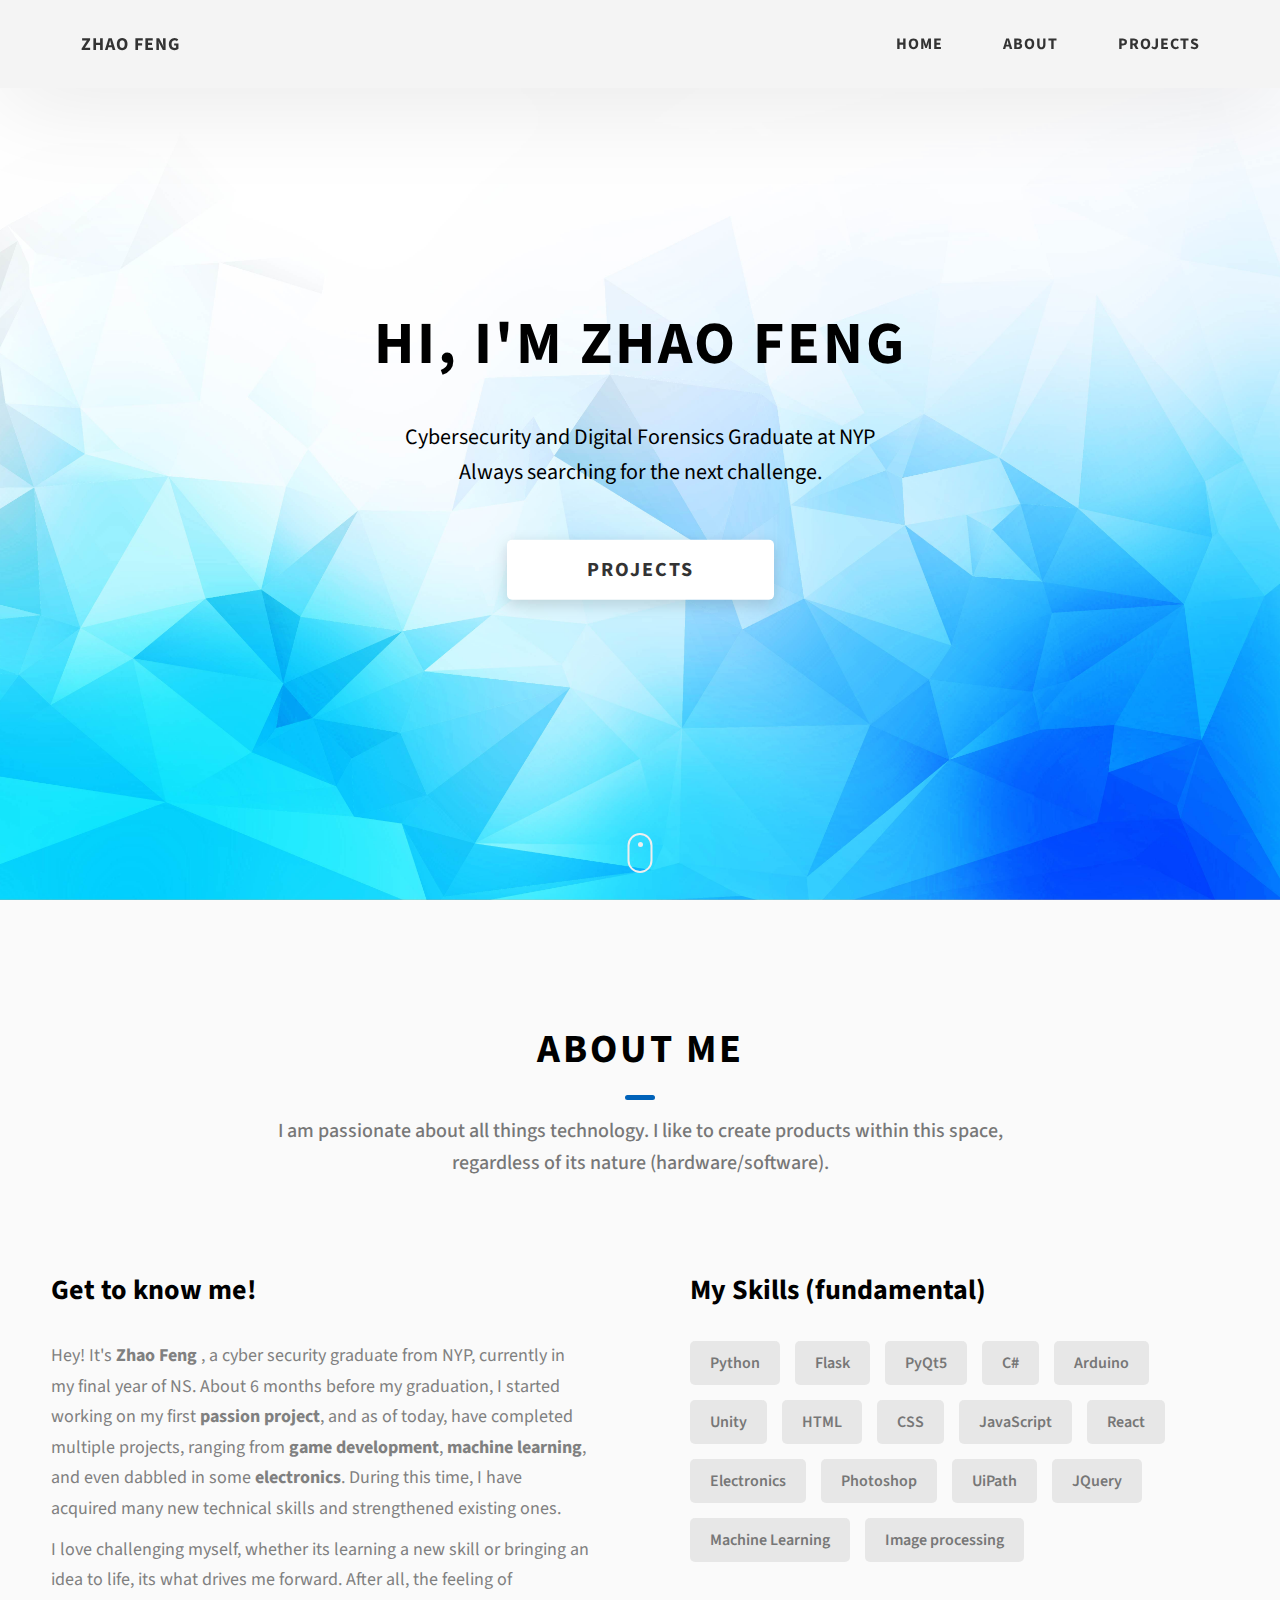
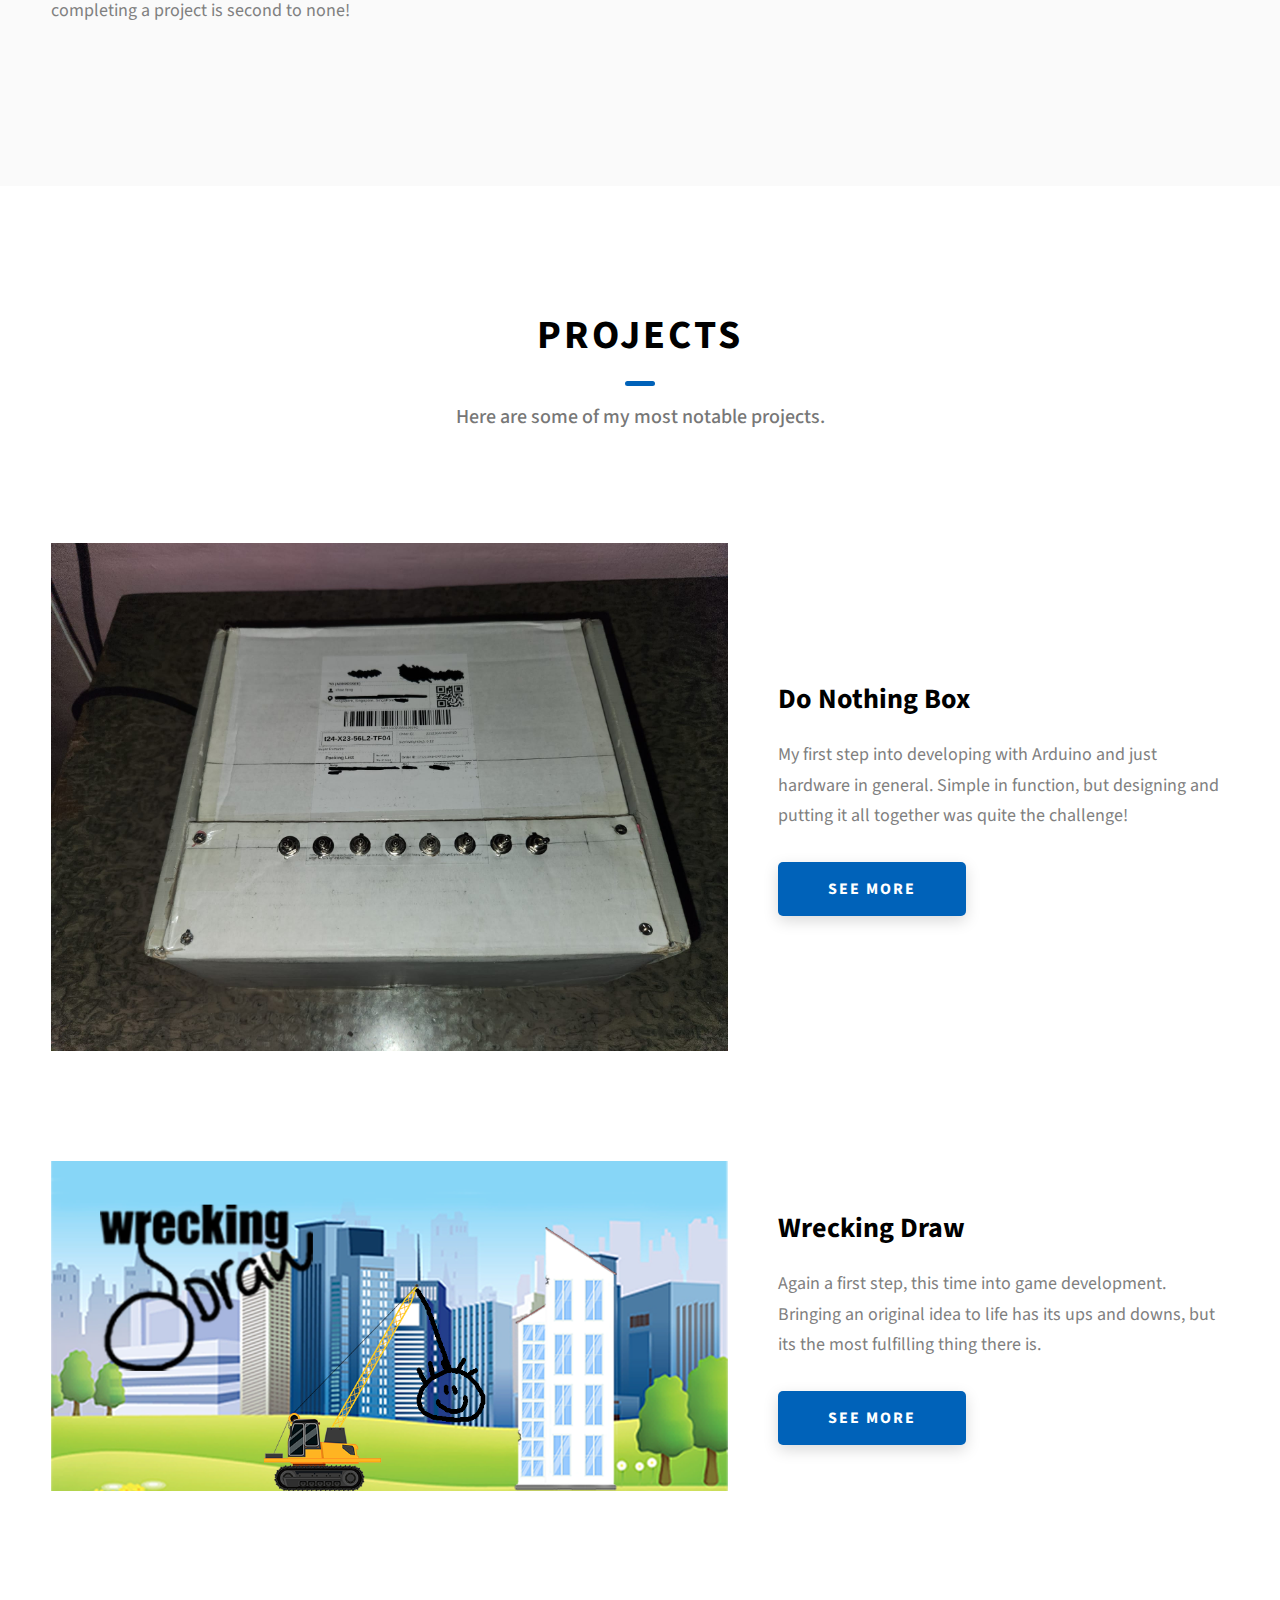
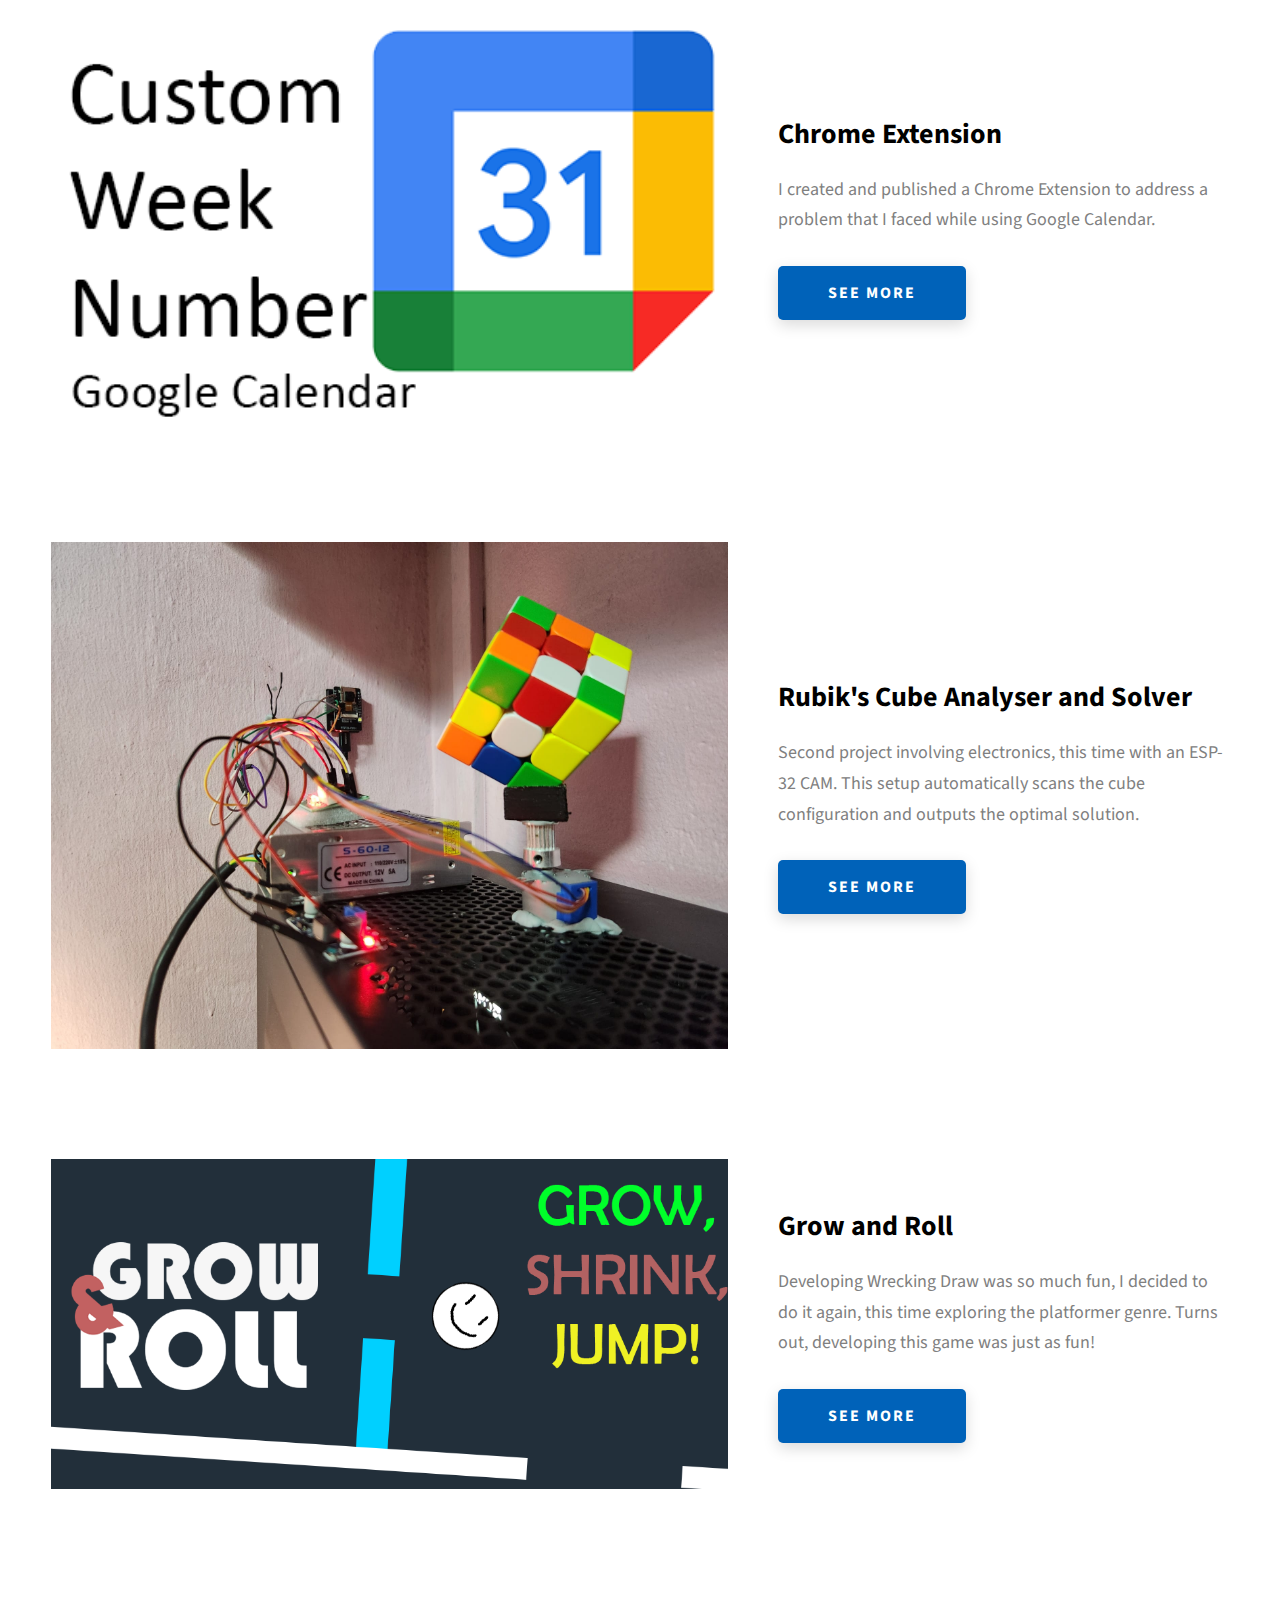
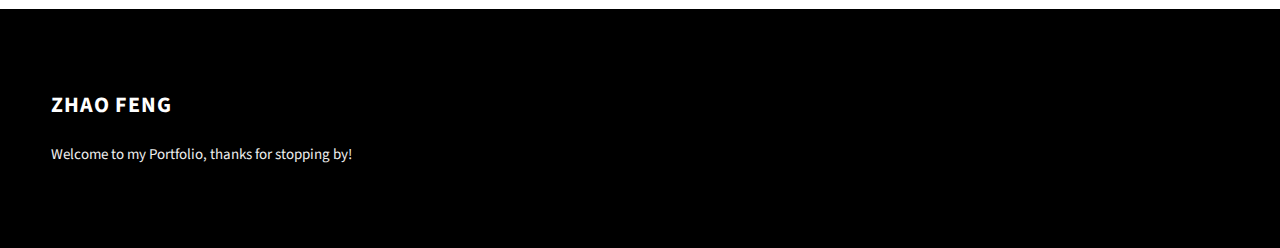
<file: index.html>
<!DOCTYPE html>
<html lang="en">
  <head>
    <meta charset="UTF-8" />
    <meta name="viewport" content="width=device-width, initial-scale=1.0" />
    <meta http-equiv="X-UA-Compatible" content="ie=edge" />
    <title>Zhao Feng | Portfolio</title>
    <meta name="description" content="Portfolio Template for Developer" />

    <link rel="stylesheet" href="css/style.css" />

    <link rel="preconnect" href="https://fonts.googleapis.com" />
    <link rel="preconnect" href="https://fonts.gstatic.com" crossorigin />
    <link
      href="https://fonts.googleapis.com/css2?family=Source+Sans+Pro:wght@400;600;700;900&display=swap"
      rel="stylesheet"
    />
  </head>
  <body>
    <header class="header">
      <div class="header__content">
        <div class="header__logo-container">
          <span class="header__logo-sub">Zhao Feng</span>
        </div>
        <div class="header__main">
          <ul class="header__links">
            <li class="header__link-wrapper">
              <a href="./index.html" class="header__link"> Home </a>
            </li>
            <li class="header__link-wrapper">
              <a href="./index.html#about" class="header__link">About </a>
            </li>
            <li class="header__link-wrapper">
              <a href="./index.html#projects" class="header__link">
                Projects
              </a>
            </li>
          </ul>
          <div class="header__main-ham-menu-cont">
            <img
              src="./assets/svg/ham-menu.svg"
              alt="hamburger menu"
              class="header__main-ham-menu"
            />
            <img
              src="./assets/svg/ham-menu-close.svg"
              alt="hamburger menu close"
              class="header__main-ham-menu-close d-none"
            />
          </div>
        </div>
      </div>
      <div class="header__sm-menu">
        <div class="header__sm-menu-content">
          <ul class="header__sm-menu-links">
            <li class="header__sm-menu-link">
              <a href="./index.html"> Home </a>
            </li>

            <li class="header__sm-menu-link">
              <a href="./index.html#about"> About </a>
            </li>

            <li class="header__sm-menu-link">
              <a href="./index.html#projects"> Projects </a>
            </li>
          </ul>
        </div>
      </div>
    </header>
    <section class="home-hero">
      <div class="home-hero__content">
        <h1 class="heading-primary">Hi, I'm Zhao Feng</h1>
        <div class="home-hero__info">
          <p class="text-primary">
            Cybersecurity and Digital Forensics Graduate at NYP
          </p>
          <p class="text-primary">
            Always searching for the next challenge. 
          </p>
        </div>
        <div class="home-hero__cta">
          <a href="./index.html#projects" class="btn btn--bg">Projects</a>
        </div>
      </div>
      <div class="home-hero__mouse-scroll-cont">
        <div class="mouse"></div>
      </div>
    </section>
    <section id="about" class="about sec-pad">
      <div class="main-container">
        <h2 class="heading heading-sec heading-sec__mb-med">
          <span class="heading-sec__main">About Me</span>
          <span class="heading-sec__sub">
            I am passionate about all things technology. I like to create products within this space, regardless of its nature (hardware/software).
          </span>
        </h2>
        <div class="about__content">
          <div class="about__content-main">
            <h3 class="about__content-title">Get to know me!</h3>
            <div class="about__content-details">
              <p class="about__content-details-para">
                Hey! It's
                <strong>Zhao Feng</strong>
                , a cyber security graduate from NYP, currently in my final year of NS. 
                About 6 months before my graduation, I started working on my first <strong>passion project</strong>, and as of today, have completed multiple projects, ranging from <strong>game development</strong>, <strong>machine learning</strong>, and even dabbled in some <strong>electronics</strong>.
                 During this time, I have acquired many new technical skills and strengthened existing ones.
                
              </p>
              <p class="about__content-details-para">
                I love challenging myself, whether its learning a new skill or bringing an idea to life, its what drives me forward. After all, the feeling of completing a project is second to none!
              </p>
            </div>
          </div>
          <div class="about__content-skills">
            <h3 class="about__content-title">My Skills (fundamental)</h3>
            <div class="skills">
              <div class="skills__skill">Python</div>
              <div class="skills__skill">Flask</div>
              <div class="skills__skill">PyQt5</div>
              <div class="skills__skill">C#</div>
              <div class="skills__skill">Arduino</div>
              <div class="skills__skill">Unity</div>
              <div class="skills__skill">HTML</div>
              <div class="skills__skill">CSS</div>
              <div class="skills__skill">JavaScript</div>
              <div class="skills__skill">React</div>
              <div class="skills__skill">Electronics</div>
              <div class="skills__skill">Photoshop</div>
              <div class="skills__skill">UiPath</div>
              <div class="skills__skill">JQuery</div>
              <div class="skills__skill">Machine Learning</div>
              <div class="skills__skill">Image processing</div>
            </div>
          </div>
        </div>
      </div>
    </section>
    <section id="projects" class="projects sec-pad">
      <div class="main-container">
        <h2 class="heading heading-sec heading-sec__mb-bg">
          <span class="heading-sec__main">Projects</span>
          <span class="heading-sec__sub">
            Here are some of my most notable projects.
          </span>
        </h2>

        <div class="projects__content">
          <div class="projects__row">
            <div class="projects__row-img-cont">
              <img
                src="projectImages\doNtgBox\overviewNew.jpeg"
                alt="Software Screenshot"
                class="projects__row-img"
                loading="lazy"
              />
            </div>
            <div class="projects__row-content">
              <h3 class="projects__row-content-title">Do Nothing Box</h3>
              <p class="projects__row-content-desc">
                My first step into developing with Arduino and just hardware in general. Simple in function, but designing and putting it all together was quite the challenge!
              </p>
              <a
                href="./doNtg.html"
                class="btn btn--med btn--theme dynamicBgClr"
                >See More</a
              >
            </div>
          </div>
          <div class="projects__row">
            <div class="projects__row-img-cont">
              <img
                src="projectImages\wreckingDraw\feature.png"
                alt="Software Screenshot"
                class="projects__row-img"
                loading="lazy"
              />
            </div>
            <div class="projects__row-content">
              <h3 class="projects__row-content-title">Wrecking Draw</h3>
              <p class="projects__row-content-desc">
                Again a first step, this time into game development. Bringing an original idea to life has its ups and downs, but its the most fulfilling thing there is.
              </p>
              <a
                href="./wreckDraw.html"
                class="btn btn--med btn--theme dynamicBgClr"
                >See More</a
              >
            </div>
          </div>
          <div class="projects__row">
            <div class="projects__row-img-cont">
              <img
                src="projectImages\chromeExt\marq.png"
                alt="Software Screenshot"
                class="projects__row-img"
                loading="lazy"
              />
            </div>
            <div class="projects__row-content">
              <h3 class="projects__row-content-title">Chrome Extension</h3>
              <p class="projects__row-content-desc">
                I created and published a Chrome Extension to address a problem that I faced while using Google Calendar.
              </p>
              <a
                href="./chromeEx.html"
                class="btn btn--med btn--theme dynamicBgClr"
                >SEE MORE</a
              >
            </div>
          </div>
          <!-- new row -->
          <div class="projects__row">
            <div class="projects__row-img-cont">
              <img
                src="projectImages\rubiksCubeSolver\cover.jpg"
                alt="Software Screenshot"
                class="projects__row-img"
                loading="lazy"
              />
            </div>
            <div class="projects__row-content">
              <h3 class="projects__row-content-title">Rubik's Cube Analyser and Solver</h3>
              <p class="projects__row-content-desc">
                Second project involving electronics, this time with an ESP-32 CAM. This setup automatically scans the cube configuration and outputs the optimal solution.
              </p>
              <a
                href="./rubiksSolver.html"
                class="btn btn--med btn--theme dynamicBgClr"
                >SEE MORE</a
              >
            </div>
          </div>
          <!-- end row -->
          <!-- new row -->
          <div class="projects__row">
            <div class="projects__row-img-cont">
              <img
                src="projectImages\growRoll\feature.png "
                alt="Software Screenshot"
                class="projects__row-img"
                loading="lazy"
              />
            </div>
            <div class="projects__row-content">
              <h3 class="projects__row-content-title">Grow and Roll</h3>
              <p class="projects__row-content-desc">
                Developing Wrecking Draw was so much fun, I decided to do it again, this time exploring the platformer genre. Turns out, developing this game was just as fun!
              </p>
              <a
                href="./growRoll.html"
                class="btn btn--med btn--theme dynamicBgClr"
                >SEE MORE</a
              >
            </div>
          </div>
          <!-- end row -->
        </div>
      </div>
    </section>

    <footer class="main-footer">
      <div class="main-container">
        <div class="main-footer__upper">
          <div class="main-footer__row main-footer__row-2">
            <h4 class="heading heading-sm text-lt">Zhao Feng</h4>
            <p class="main-footer__short-desc">
              Welcome to my Portfolio, thanks for stopping by!
            </p>
          </div>
        </div>
      </div>
    </footer>
    <script src="./index.js"></script>
  </body>
</html>
</file>
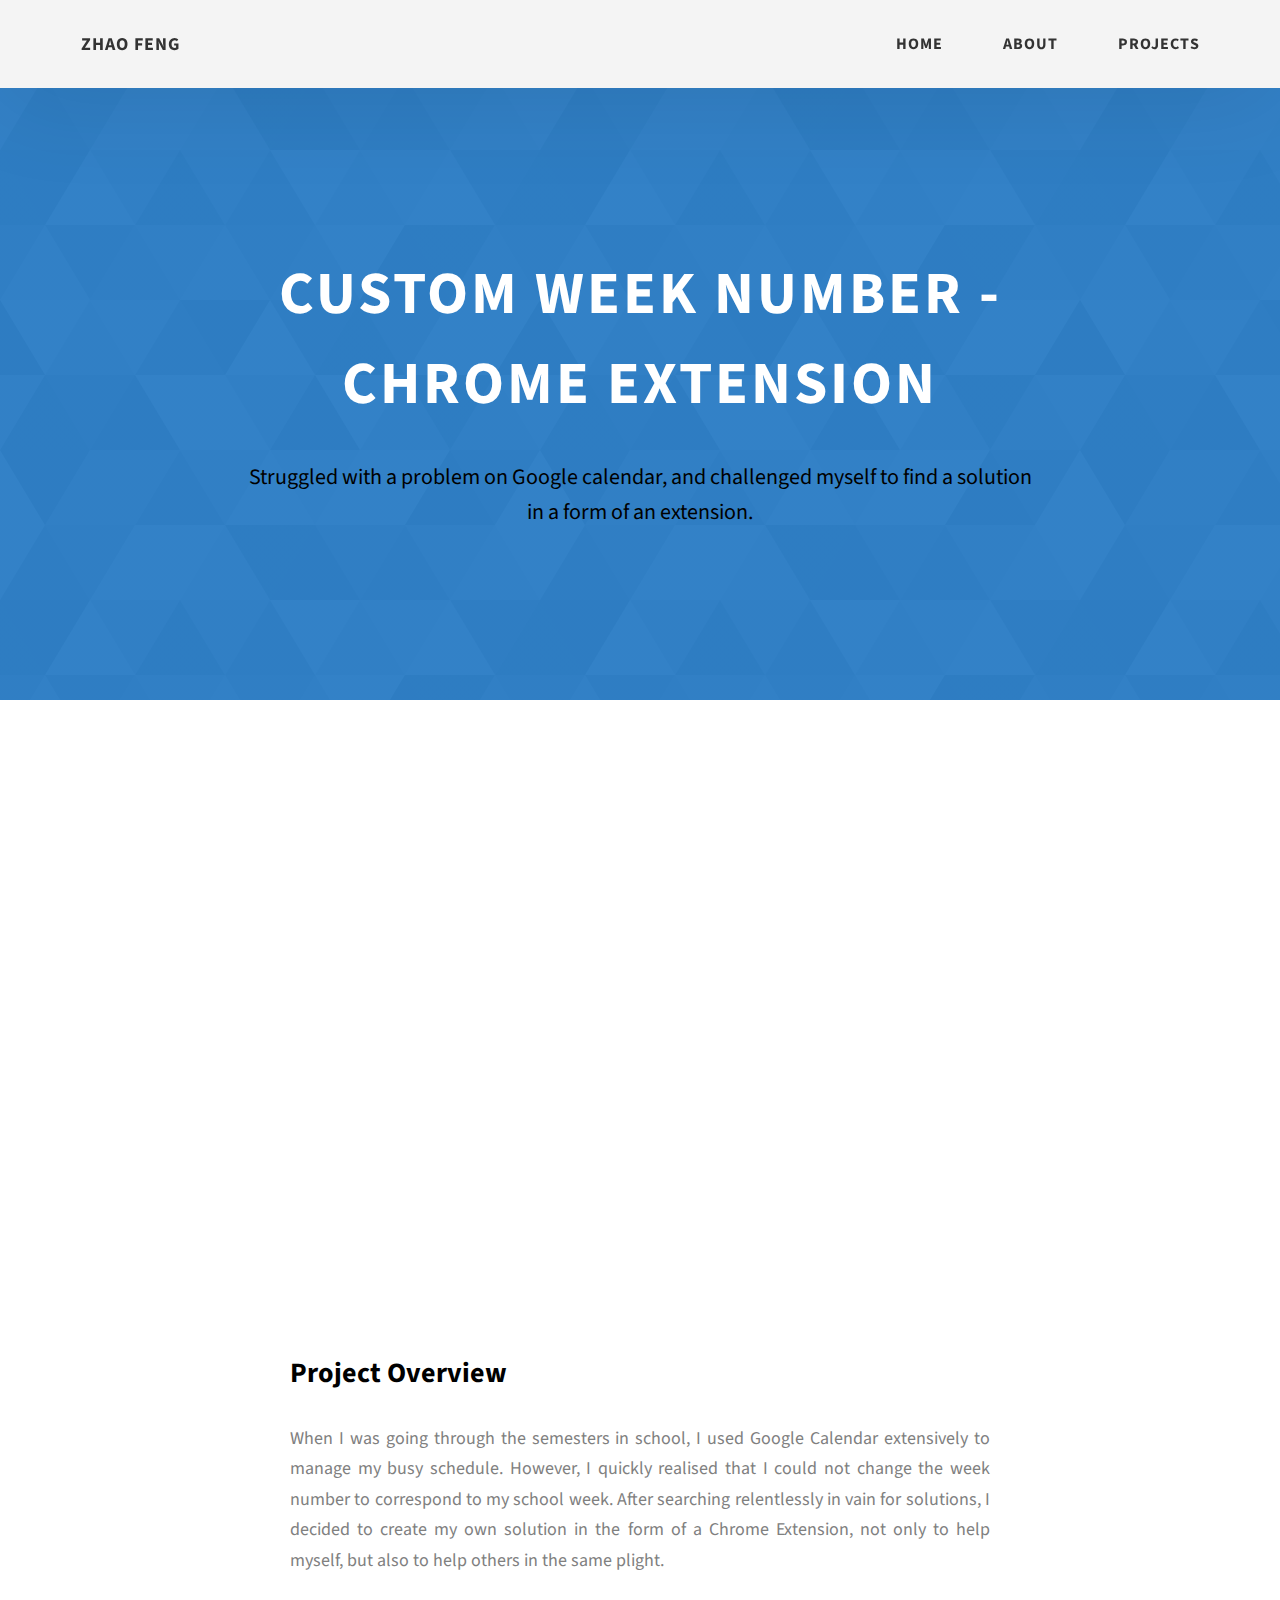
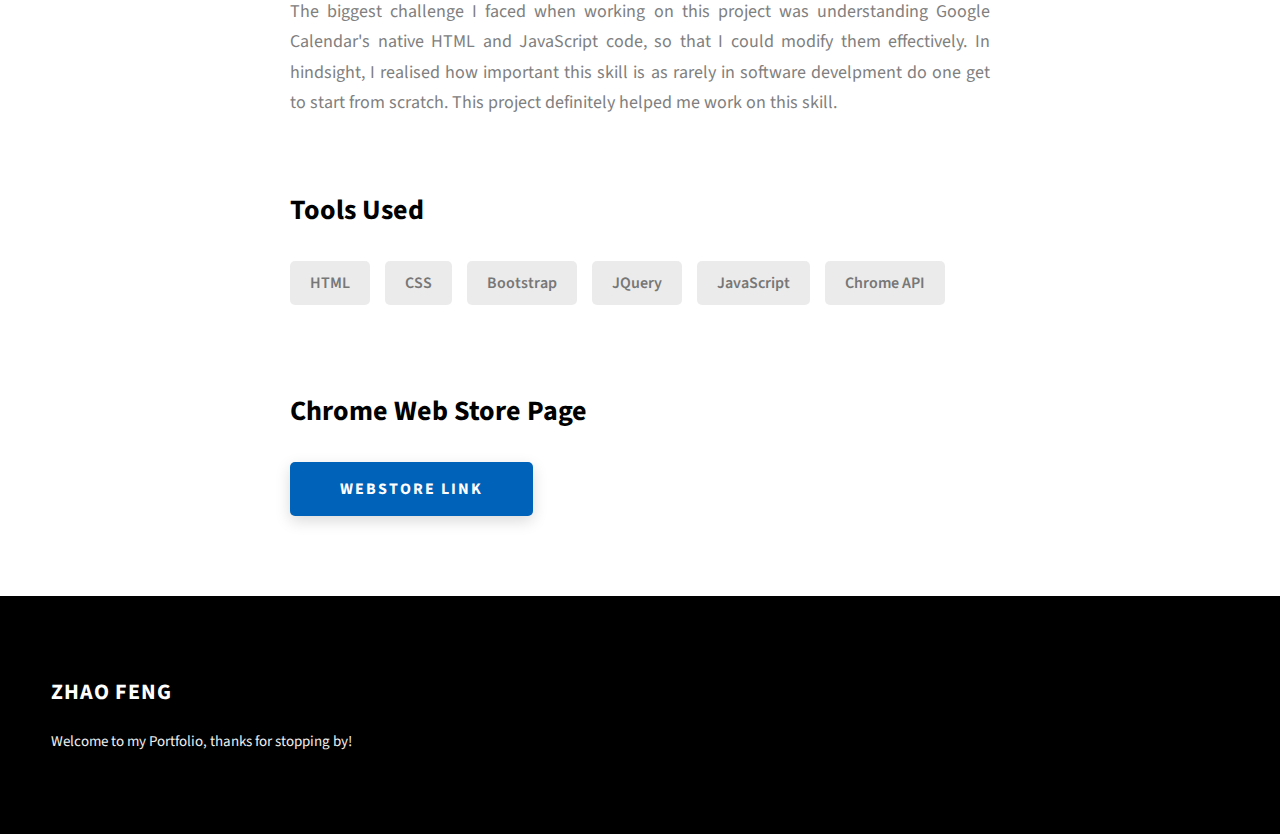
<file: chromeEx.html>
<!DOCTYPE html>
<html lang="en">
  <head>
    <meta charset="UTF-8" />
    <meta name="viewport" content="width=device-width, initial-scale=1.0" />
    <meta http-equiv="X-UA-Compatible" content="ie=edge" />
    <title>Zhao Feng | Custom Week Number - Chrome Extension</title>
    <meta name="description" content="Case study page of Project" />

    <link rel="stylesheet" href="css/style.css" />

    <link rel="preconnect" href="https://fonts.googleapis.com" />
    <link rel="preconnect" href="https://fonts.gstatic.com" crossorigin />
    <link
      href="https://fonts.googleapis.com/css2?family=Source+Sans+Pro:wght@400;600;700;900&display=swap"
      rel="stylesheet"
    />
  </head>
  <body>
    <header class="header">
      <div class="header__content">
        <div class="header__logo-container">
          <span class="header__logo-sub">Zhao Feng</span>
        </div>
        <div class="header__main">
          <ul class="header__links">
            <li class="header__link-wrapper">
              <a href="./index.html" class="header__link"> Home </a>
            </li>
            <li class="header__link-wrapper">
              <a href="./index.html#about" class="header__link">About </a>
            </li>
            <li class="header__link-wrapper">
              <a href="./index.html#projects" class="header__link">
                Projects
              </a>
            </li>
          </ul>
          <div class="header__main-ham-menu-cont">
            <img
              src="./assets/svg/ham-menu.svg"
              alt="hamburger menu"
              class="header__main-ham-menu"
            />
            <img
              src="./assets/svg/ham-menu-close.svg"
              alt="hamburger menu close"
              class="header__main-ham-menu-close d-none"
            />
          </div>
        </div>
      </div>
      <div class="header__sm-menu">
        <div class="header__sm-menu-content">
          <ul class="header__sm-menu-links">
            <li class="header__sm-menu-link">
              <a href="./index.html"> Home </a>
            </li>

            <li class="header__sm-menu-link">
              <a href="./index.html#about"> About </a>
            </li>

            <li class="header__sm-menu-link">
              <a href="./index.html#projects"> Projects </a>
            </li>
          </ul>
        </div>
      </div>
    </header>
    <section class="project-cs-hero">
      <div class="project-cs-hero__content">
        <h1 class="heading-primary">Custom Week Number - Chrome Extension</h1>
        <div class="project-cs-hero__info">
          <p class="text-primary">
            Struggled with a problem on Google calendar, and challenged myself to find a solution in a form of an extension. 
          </p>
        </div>
      </div>
    </section>
    <section class="project-details">
      <div class="main-container">
        <div class="project-details__content">
          <div class="project-details__showcase-img-cont">
          <iframe class="project-details__showcase-img" width="100%" style="aspect-ratio: 16/9" src="https://www.youtube.com/embed/oV8Gw50A4LQ" title="How to Set Custom Week Numbers in Google Calendar (Chrome Extension)" frameborder="0" allow="accelerometer; autoplay; clipboard-write; encrypted-media; gyroscope; picture-in-picture; web-share" referrerpolicy="strict-origin-when-cross-origin" allowfullscreen></iframe>
          </div>
          <div class="project-details__content-main">
            <div class="project-details__desc">
              <h3 class="project-details__content-title">Project Overview</h3>
              <p class="project-details__desc-para">
                When I was going through the semesters in school, I used Google Calendar extensively to manage my busy schedule. However, I quickly realised that I could not change the week number to correspond to my school week. After searching relentlessly in vain for solutions, I decided to create my own solution in the form of a Chrome Extension, not only to help myself, but also to help others in the same plight.
              </p>
              <p class="project-details__desc-para">
                The biggest challenge I faced when working on this project was understanding Google Calendar's native HTML and JavaScript code, so that I could modify them effectively. In hindsight, I realised how important this skill is as rarely in software develpment do one get to start from scratch. This project definitely helped me work on this skill. 
              </p>
            </div>
            <div class="project-details__tools-used">
              <h3 class="project-details__content-title">Tools Used</h3>
                <div class="skills">
                  <div class="skills__skill">HTML</div>
                  <div class="skills__skill">CSS</div>
                  <div class="skills__skill">Bootstrap</div>
                  <div class="skills__skill">JQuery</div>
                  <div class="skills__skill">JavaScript</div>
                  <div class="skills__skill">Chrome API</div>
                </div>
            </div>
              <div class="project-details__links">
                <h3 class="project-details__content-title">Chrome Web Store Page</h3>
                <a
                  href="https://chrome.google.com/webstore/detail/custom-week-number-google/fjaidefhllhbbhlfnnopcoljnhimiakp?hl=en&authuser=1"
                  class="btn btn--med btn--theme project-details__links-btn"
                  target="_blank"
                  >WebStore Link</a
                >
              </div>
          </div>
        </div>
      </div>
    </section>
    <footer class="main-footer">
      <div class="main-container">
        <div class="main-footer__upper">
          <div class="main-footer__row main-footer__row-2">
            <h4 class="heading heading-sm text-lt">Zhao Feng</h4>
            <p class="main-footer__short-desc">
              Welcome to my Portfolio, thanks for stopping by!
            </p>
          </div>
        </div>
      </div>
    </footer>
    <script src="./index.js"></script>
  </body>
</html>
</file>
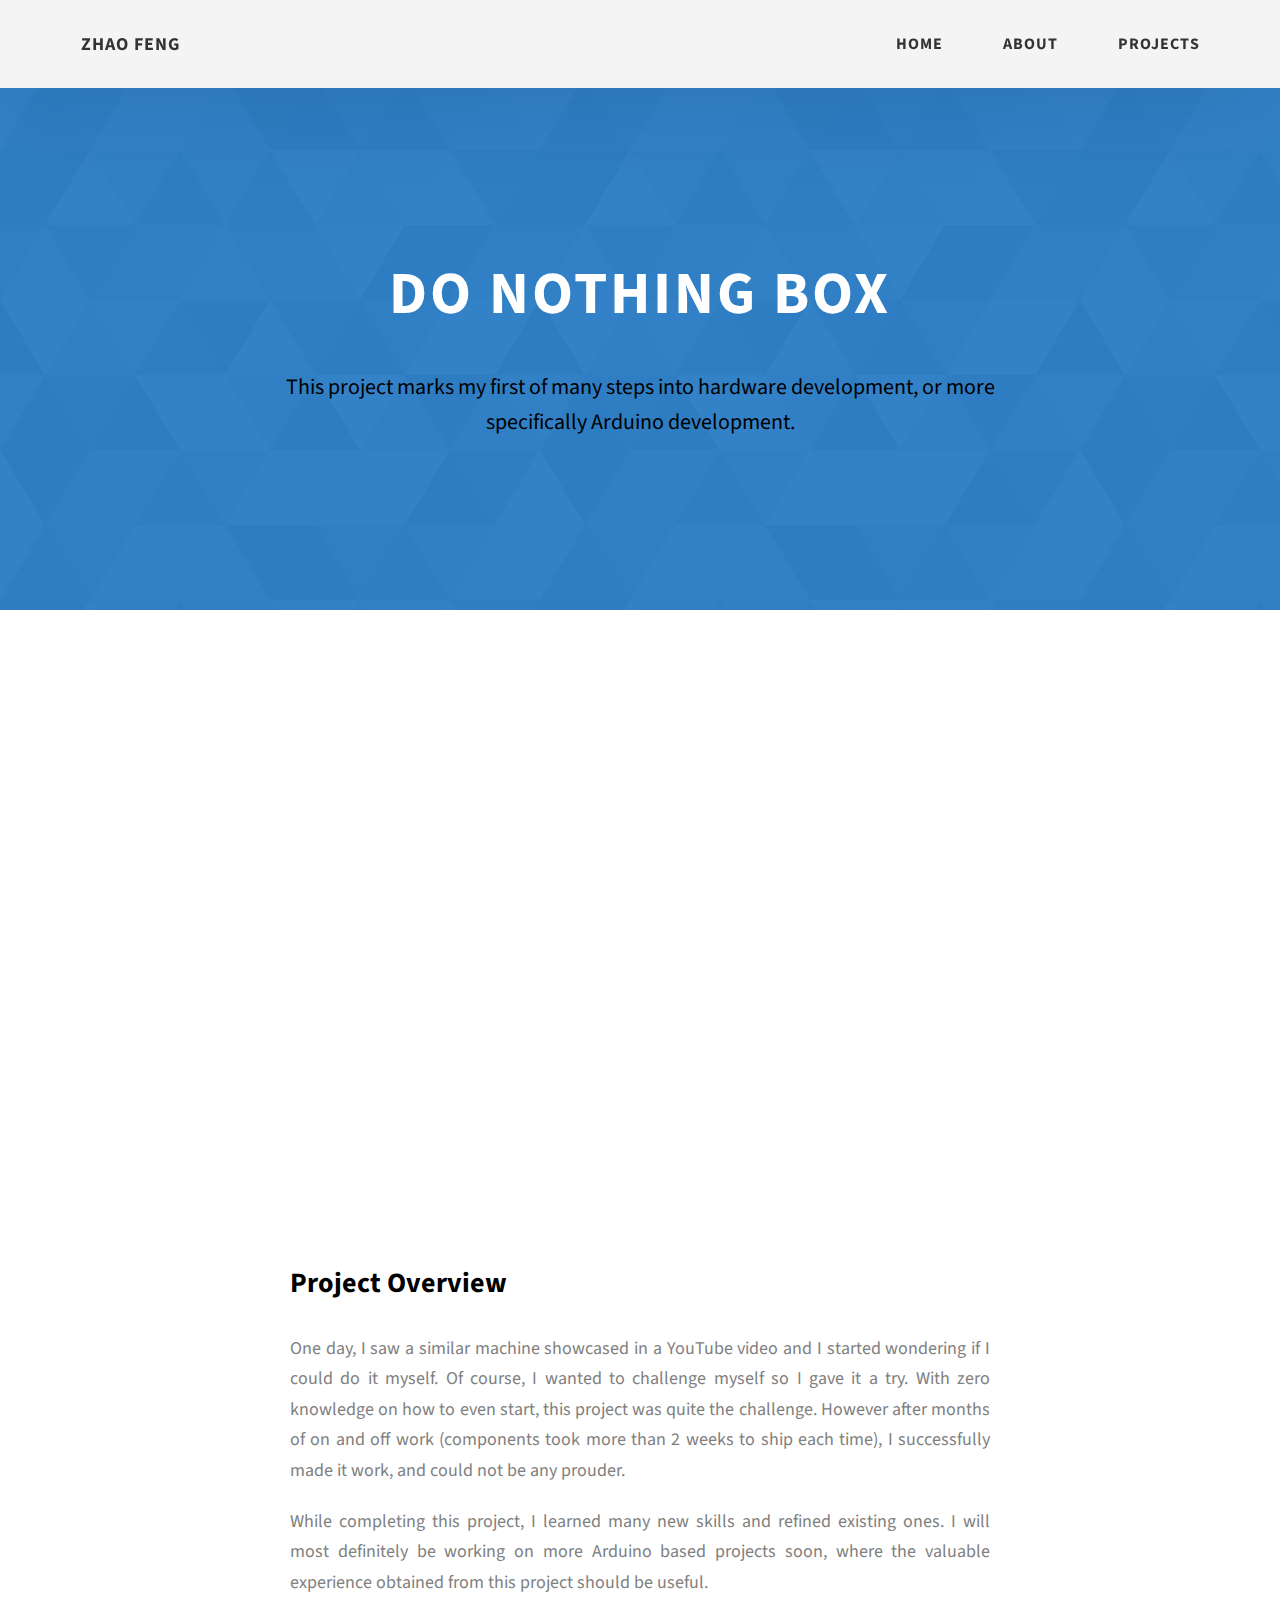
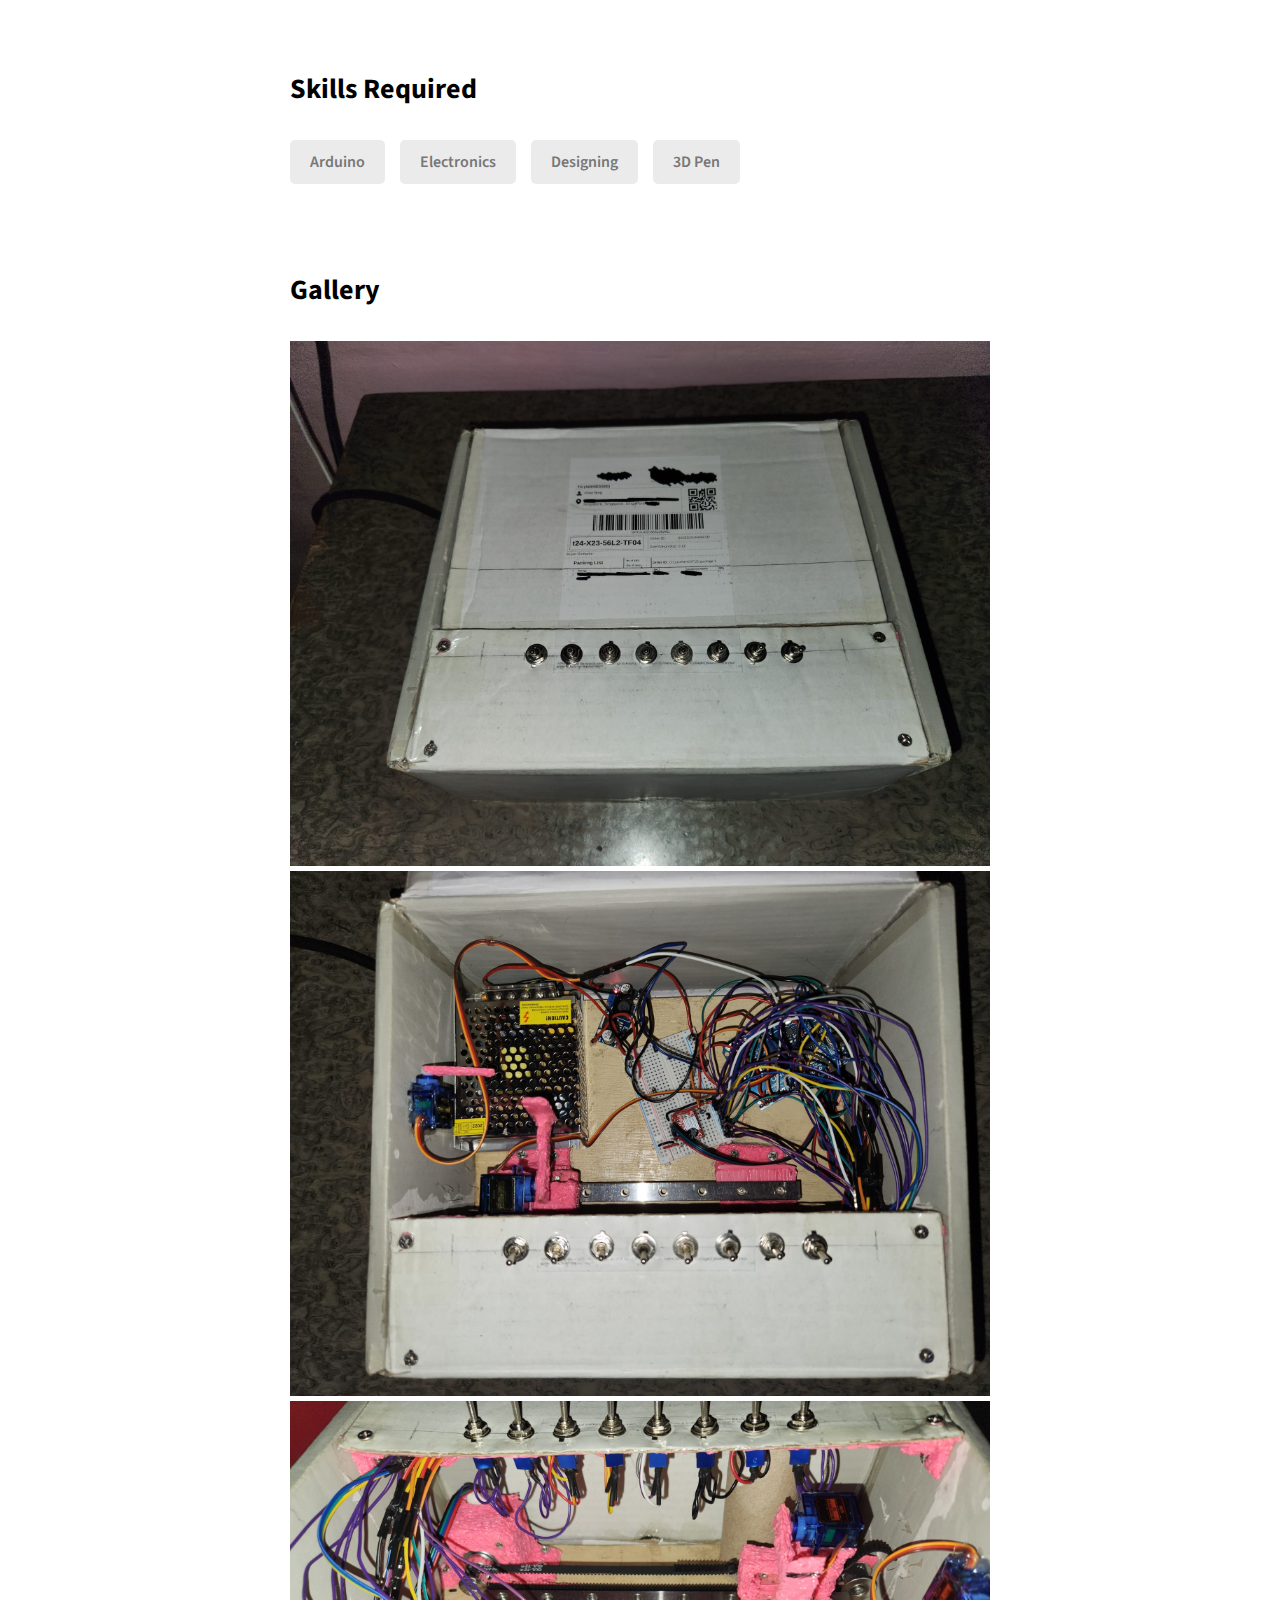
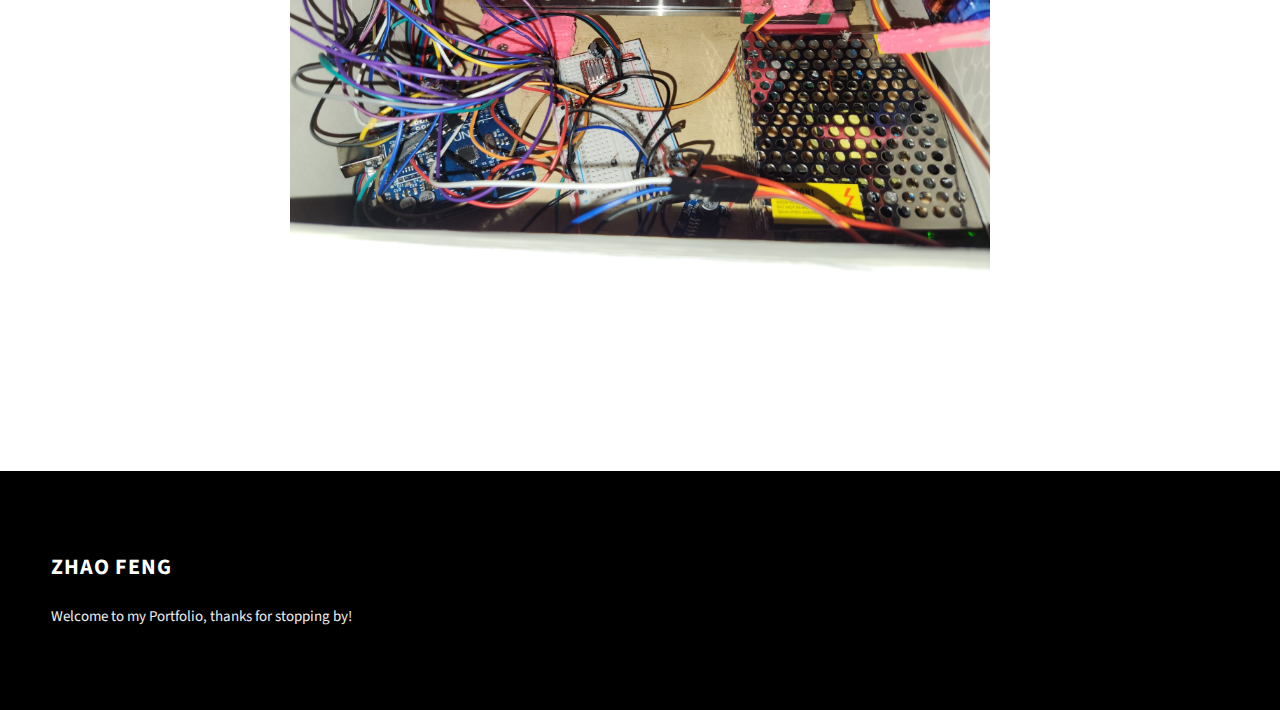
<file: doNtg.html>
<!DOCTYPE html>
<html lang="en">
  <head>
    <meta charset="UTF-8" />
    <meta name="viewport" content="width=device-width, initial-scale=1.0" />
    <meta http-equiv="X-UA-Compatible" content="ie=edge" />
    <title>Zhao Feng | Do Nothing Box</title>
    <meta name="description" content="Case study page of Project" />

    <link rel="stylesheet" href="css/style.css" />

    <link rel="preconnect" href="https://fonts.googleapis.com" />
    <link rel="preconnect" href="https://fonts.gstatic.com" crossorigin />
    <link
      href="https://fonts.googleapis.com/css2?family=Source+Sans+Pro:wght@400;600;700;900&display=swap"
      rel="stylesheet"
    />
  </head>
  <body>
    <header class="header">
      <div class="header__content">
        <div class="header__logo-container">
          <span class="header__logo-sub">Zhao Feng</span>
        </div>
        <div class="header__main">
          <ul class="header__links">
            <li class="header__link-wrapper">
              <a href="./index.html" class="header__link"> Home </a>
            </li>
            <li class="header__link-wrapper">
              <a href="./index.html#about" class="header__link">About </a>
            </li>
            <li class="header__link-wrapper">
              <a href="./index.html#projects" class="header__link">
                Projects
              </a>
            </li>
          </ul>
          <div class="header__main-ham-menu-cont">
            <img
              src="./assets/svg/ham-menu.svg"
              alt="hamburger menu"
              class="header__main-ham-menu"
            />
            <img
              src="./assets/svg/ham-menu-close.svg"
              alt="hamburger menu close"
              class="header__main-ham-menu-close d-none"
            />
          </div>
        </div>
      </div>
      <div class="header__sm-menu">
        <div class="header__sm-menu-content">
          <ul class="header__sm-menu-links">
            <li class="header__sm-menu-link">
              <a href="./index.html"> Home </a>
            </li>

            <li class="header__sm-menu-link">
              <a href="./index.html#about"> About </a>
            </li>

            <li class="header__sm-menu-link">
              <a href="./index.html#projects"> Projects </a>
            </li>
          </ul>
        </div>
      </div>
    </header>
    <section class="project-cs-hero">
      <div class="project-cs-hero__content">
        <h1 class="heading-primary">Do Nothing Box</h1>
        <div class="project-cs-hero__info">
          <p class="text-primary">
           This project marks my first of many steps into hardware development, or more specifically Arduino development. 
          </p>
        </div>
      </div>
    </section>
    <section class="project-details">
      <div class="main-container">
        <div class="project-details__content">
          <div class="project-details__showcase-img-cont">
            <iframe class="project-details__showcase-img" style="aspect-ratio: 16/9" src="https://www.youtube.com/embed/MSm7WD2-XUo" title="YouTube video player" frameborder="0" allow="accelerometer; autoplay; clipboard-write; encrypted-media; gyroscope; picture-in-picture; web-share" allowfullscreen></iframe>
          </div>
          <div class="project-details__content-main">
            <div class="project-details__desc">
              <h3 class="project-details__content-title">Project Overview</h3>
              <p class="project-details__desc-para">
                One day, I saw a similar machine showcased in a YouTube video and I started wondering if I could do it myself. Of course, I wanted to challenge myself so I gave it a try. With zero knowledge on how to even start, 
                this project was quite the challenge. However after months of on and off work (components took more than 2 weeks to ship each time), I successfully made it work, and could not be any prouder. 
              </p>
              <p class="project-details__desc-para">
                While completing this project, I learned many new skills and refined existing ones. I will most definitely be working on more Arduino based projects soon, where the valuable experience obtained from this project should be useful. 
              </p>              
            </div>
            <div class="project-details__tools-used">
              <h3 class="project-details__content-title">Skills Required</h3>
              <div class="skills">
                <div class="skills__skill">Arduino</div>
                <div class="skills__skill">Electronics</div>
                <div class="skills__skill">Designing</div>
                <div class="skills__skill">3D Pen</div>
              </div>
            </div>
            <div class="project-details__showcase-img-cont">
              <h3 class="project-details__content-title">Gallery</h3>
              <img class="showcaseImg" src="projectImages\doNtgBox\overviewNew.jpeg" alt="">
              <img class="showcaseImg" src="projectImages\doNtgBox\topdownNew.jpeg" alt="">
              <img class="showcaseImg" src="projectImages\doNtgBox\internal1New.jpeg" alt="">
            </div>
          </div>
        </div>
      </div>
    </section>
    <footer class="main-footer">
      <div class="main-container">
        <div class="main-footer__upper">
          <div class="main-footer__row main-footer__row-2">
            <h4 class="heading heading-sm text-lt">Zhao Feng</h4>
            <p class="main-footer__short-desc">
              Welcome to my Portfolio, thanks for stopping by!
            </p>
          </div>
        </div>
      </div>
    </footer>
    <script src="./index.js"></script>
  </body>
</html>
</file>
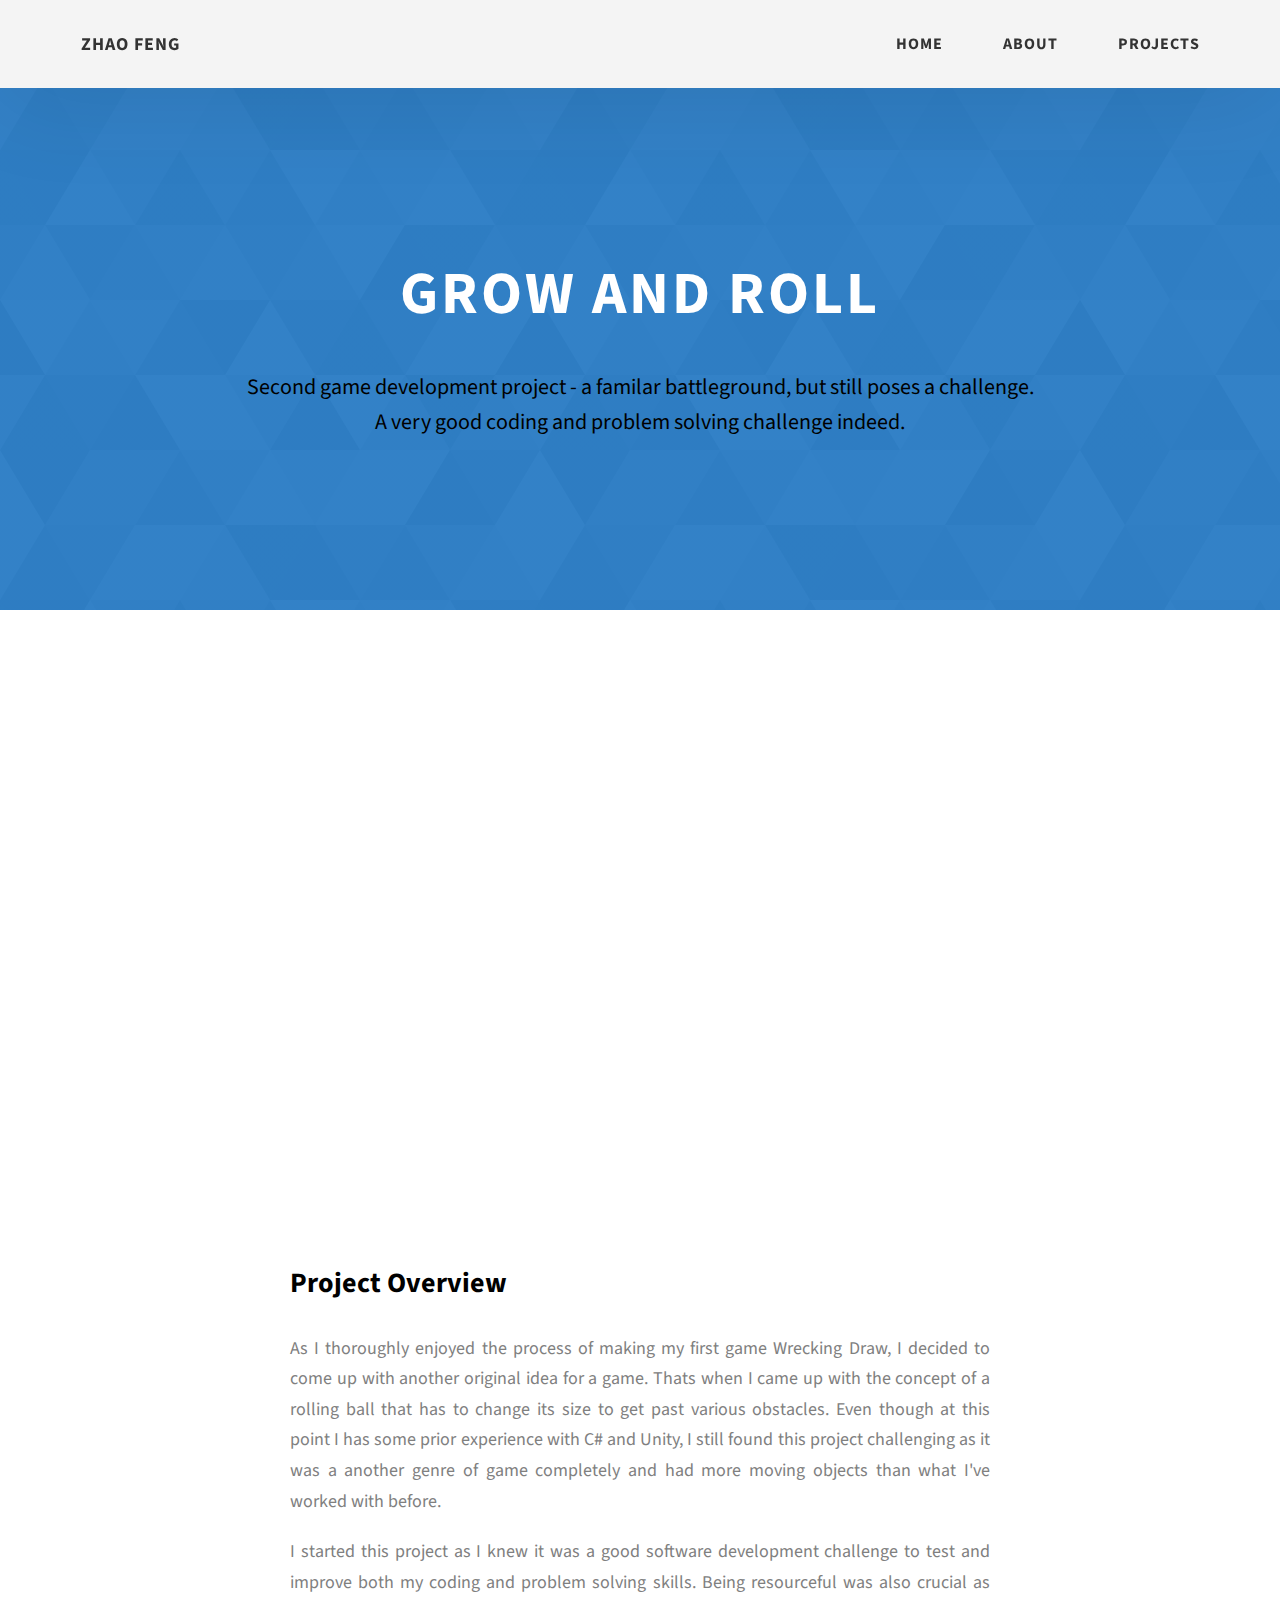
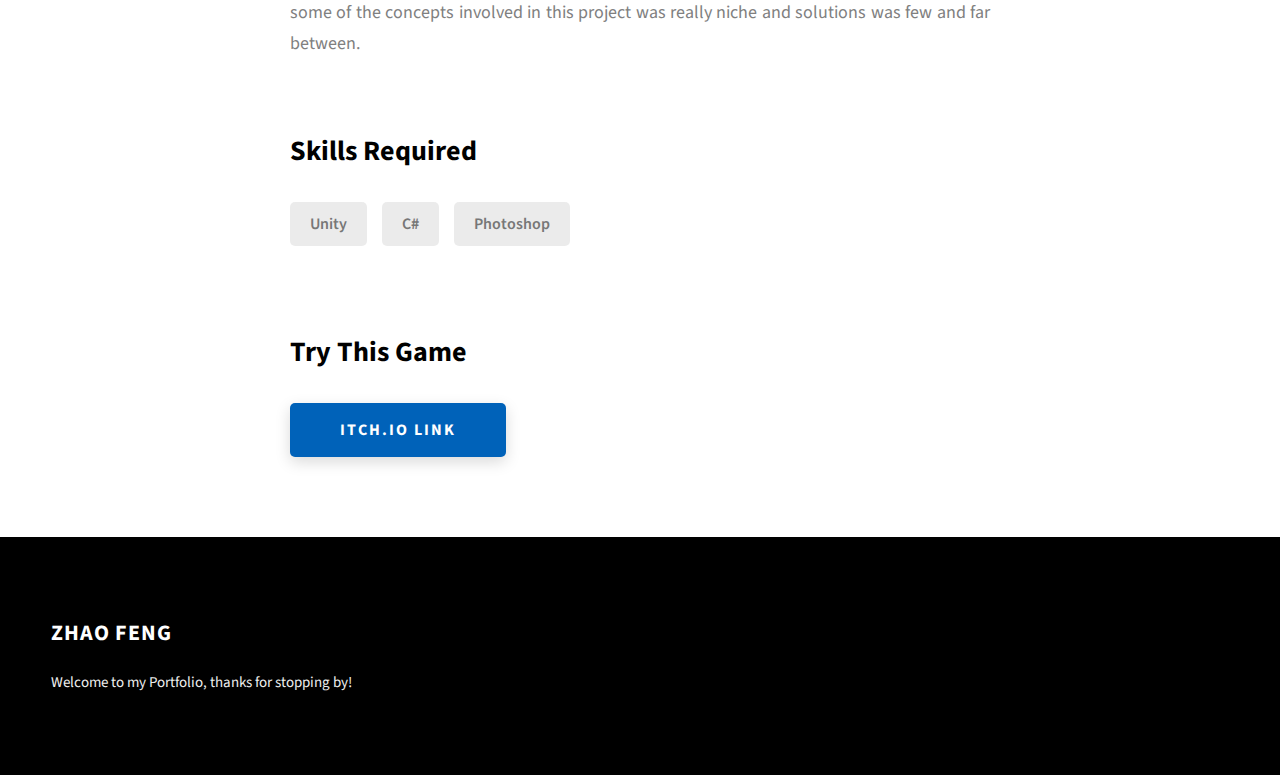
<file: growRoll.html>
<!DOCTYPE html>
<html lang="en">
  <head>
    <meta charset="UTF-8" />
    <meta name="viewport" content="width=device-width, initial-scale=1.0" />
    <meta http-equiv="X-UA-Compatible" content="ie=edge" />
    <title>Zhao Feng | Grow and Roll Game</title>
    <meta name="description" content="Case study page of Project" />

    <link rel="stylesheet" href="css/style.css" />

    <link rel="preconnect" href="https://fonts.googleapis.com" />
    <link rel="preconnect" href="https://fonts.gstatic.com" crossorigin />
    <link
      href="https://fonts.googleapis.com/css2?family=Source+Sans+Pro:wght@400;600;700;900&display=swap"
      rel="stylesheet"
    />
  </head>
  <body>
    <header class="header">
      <div class="header__content">
        <div class="header__logo-container">
          <span class="header__logo-sub">Zhao Feng</span>
        </div>
        <div class="header__main">
          <ul class="header__links">
            <li class="header__link-wrapper">
              <a href="./index.html" class="header__link"> Home </a>
            </li>
            <li class="header__link-wrapper">
              <a href="./index.html#about" class="header__link">About </a>
            </li>
            <li class="header__link-wrapper">
              <a href="./index.html#projects" class="header__link">
                Projects
              </a>
            </li>
          </ul>
          <div class="header__main-ham-menu-cont">
            <img
              src="./assets/svg/ham-menu.svg"
              alt="hamburger menu"
              class="header__main-ham-menu"
            />
            <img
              src="./assets/svg/ham-menu-close.svg"
              alt="hamburger menu close"
              class="header__main-ham-menu-close d-none"
            />
          </div>
        </div>
      </div>
      <div class="header__sm-menu">
        <div class="header__sm-menu-content">
          <ul class="header__sm-menu-links">
            <li class="header__sm-menu-link">
              <a href="./index.html"> Home </a>
            </li>

            <li class="header__sm-menu-link">
              <a href="./index.html#about"> About </a>
            </li>

            <li class="header__sm-menu-link">
              <a href="./index.html#projects"> Projects </a>
            </li>
          </ul>
        </div>
      </div>
    </header>
    <section class="project-cs-hero">
      <div class="project-cs-hero__content">
        <h1 class="heading-primary">Grow and Roll</h1>
        <div class="project-cs-hero__info">
          <p class="text-primary">
           Second game development project - a familar battleground, but still poses a challenge. A very good coding and problem solving challenge indeed.
          </p>
        </div>
      </div>
    </section>
    <section class="project-details">
      <div class="main-container">
        <div class="project-details__content">
          <div class="project-details__showcase-img-cont">
            <iframe class="project-details__showcase-img" style="aspect-ratio: 16/9" src="https://www.youtube.com/embed/bJiQkTvwuBM" title="Grow and Roll demo" frameborder="0" allow="accelerometer; autoplay; clipboard-write; encrypted-media; gyroscope; picture-in-picture; web-share" referrerpolicy="strict-origin-when-cross-origin" allowfullscreen></iframe>
          </div>
          <div class="project-details__content-main">
            <div class="project-details__desc">
              <h3 class="project-details__content-title">Project Overview</h3>
              <p class="project-details__desc-para">
                As I thoroughly enjoyed the process of making my first game Wrecking Draw, I decided to come up with another original idea for a game. Thats when I came up with the concept of a rolling ball that has to change its size to get past various obstacles. Even though at this point I has some prior experience with C# and Unity, I still found this project challenging as it was a another genre of game completely and had more moving objects than what I've worked with before.
              </p>
              <p class="project-details__desc-para">
                 I started this project as I knew it was a good software development challenge to test and improve both my coding and problem solving skills. Being resourceful was also crucial as some of the concepts involved in this project was really niche and solutions was few and far between.
              </p>              
            </div>
            <div class="project-details__tools-used">
              <h3 class="project-details__content-title">Skills Required</h3>
              <div class="skills">
                <div class="skills__skill">Unity</div>
                <div class="skills__skill">C#</div>
                <div class="skills__skill">Photoshop</div>
              </div>
            </div>
            <div class="project-details__links">
              <h3 class="project-details__content-title">Try This Game</h3>
              <a
                href="https://zfgames.itch.io/grow-roll"
                class="btn btn--med btn--theme project-details__links-btn"
                target="_blank"
                >Itch.io link</a
              >
            </div>

          </div>
        </div>
      </div>
    </section>
    <footer class="main-footer">
      <div class="main-container">
        <div class="main-footer__upper">
          <div class="main-footer__row main-footer__row-2">
            <h4 class="heading heading-sm text-lt">Zhao Feng</h4>
            <p class="main-footer__short-desc">
              Welcome to my Portfolio, thanks for stopping by!
            </p>
          </div>
        </div>
      </div>
    </footer>
    <script src="./index.js"></script>
  </body>
</html>
</file>
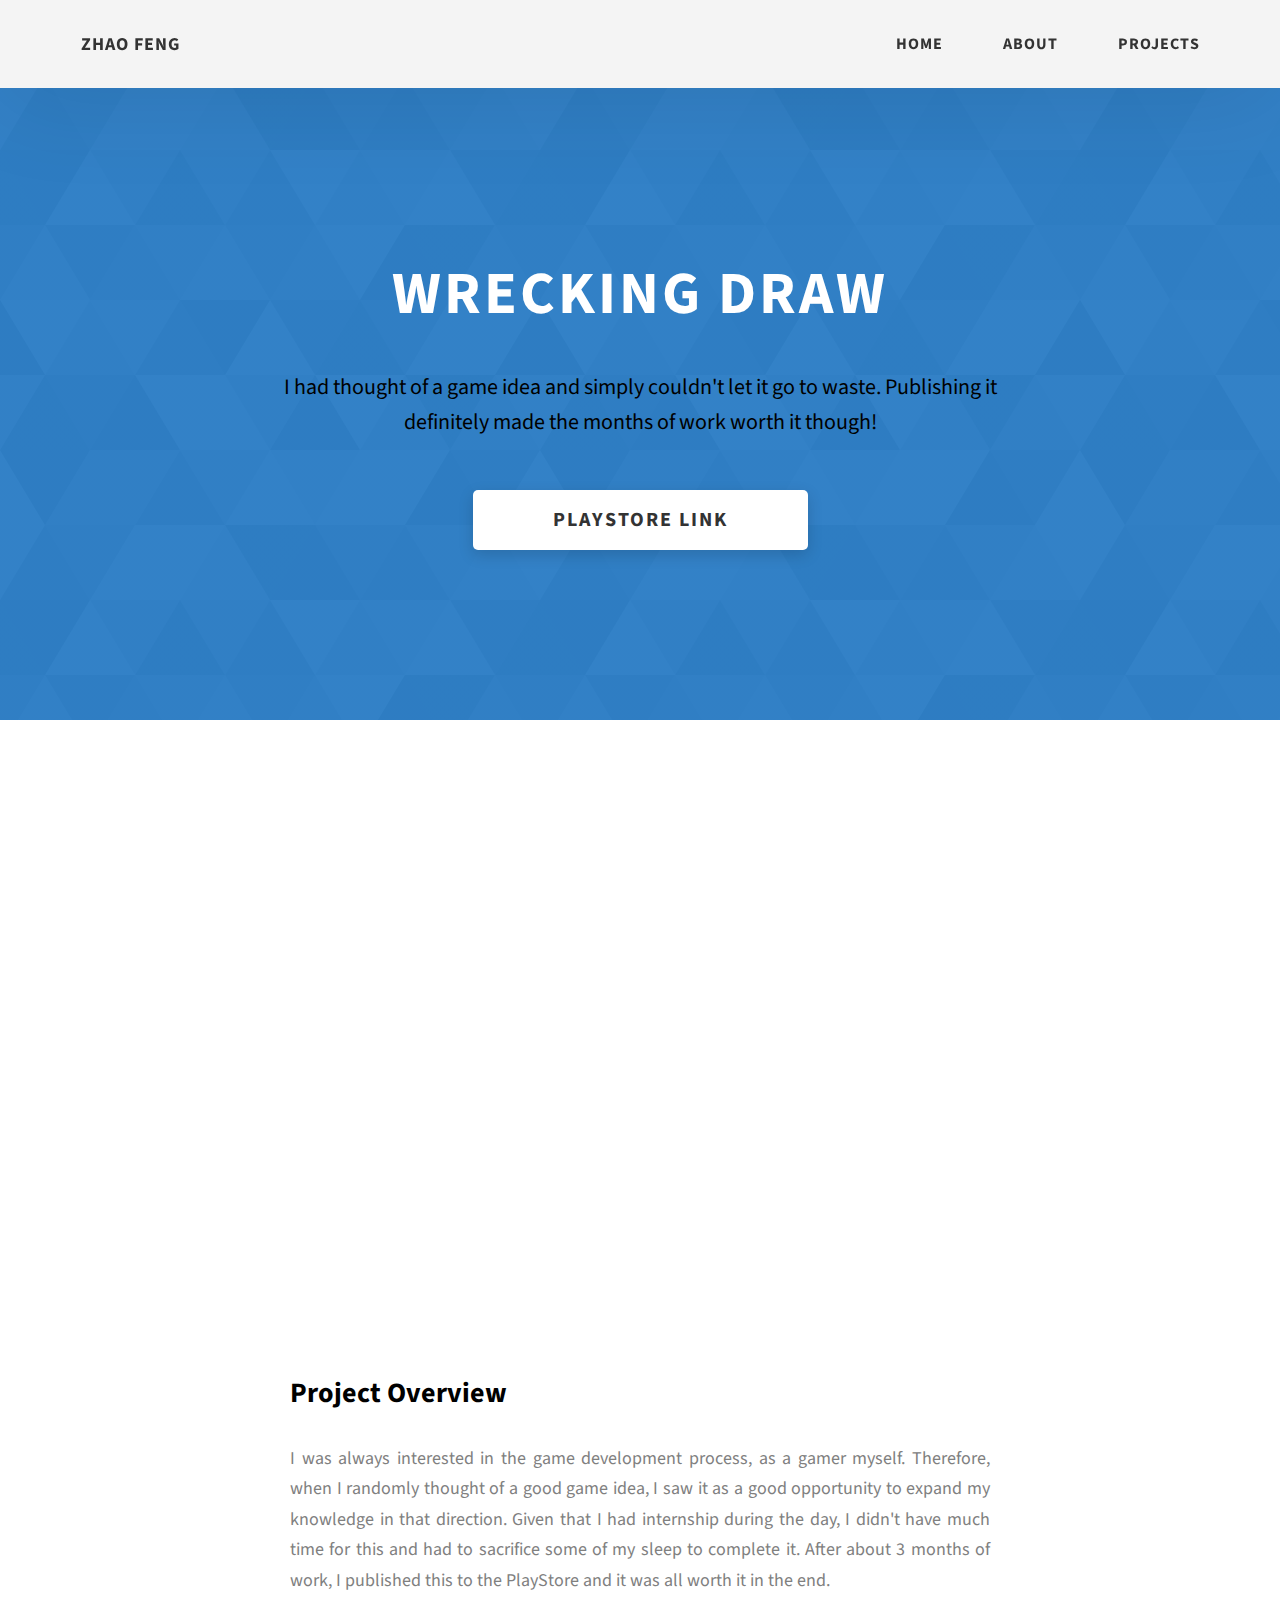
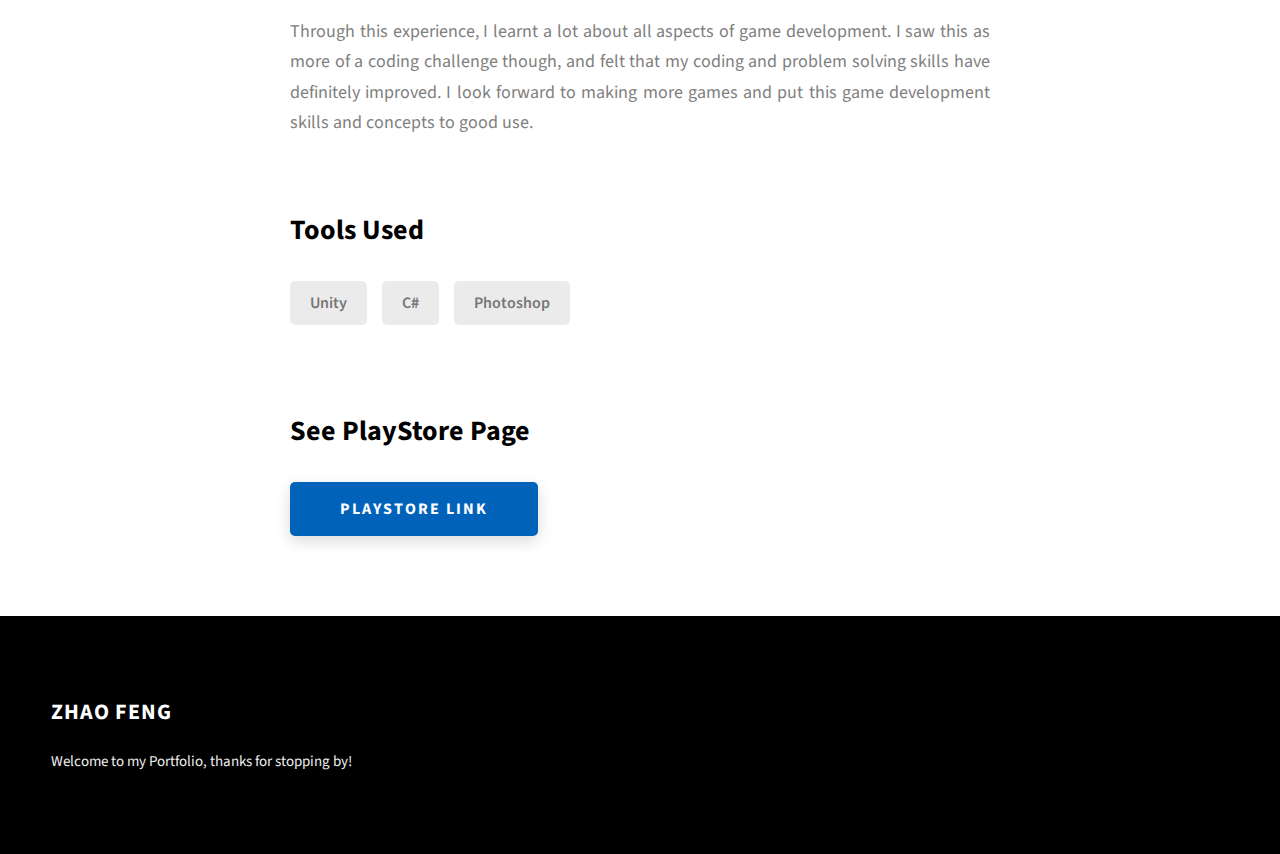
<file: project-2.html>
<!DOCTYPE html>
<html lang="en">
  <head>
    <meta charset="UTF-8" />
    <meta name="viewport" content="width=device-width, initial-scale=1.0" />
    <meta http-equiv="X-UA-Compatible" content="ie=edge" />
    <title>Zhao Feng | Wrecking Draw</title>
    <meta name="description" content="Case study page of Project" />

    <link rel="stylesheet" href="css/style.css" />

    <link rel="preconnect" href="https://fonts.googleapis.com" />
    <link rel="preconnect" href="https://fonts.gstatic.com" crossorigin />
    <link
      href="https://fonts.googleapis.com/css2?family=Source+Sans+Pro:wght@400;600;700;900&display=swap"
      rel="stylesheet"
    />
  </head>
  <body>
    <header class="header">
      <div class="header__content">
        <div class="header__logo-container">
          <span class="header__logo-sub">Zhao Feng</span>
        </div>
        <div class="header__main">
          <ul class="header__links">
            <li class="header__link-wrapper">
              <a href="./index.html" class="header__link"> Home </a>
            </li>
            <li class="header__link-wrapper">
              <a href="./index.html#about" class="header__link">About </a>
            </li>
            <li class="header__link-wrapper">
              <a href="./index.html#projects" class="header__link">
                Projects
              </a>
            </li>
          </ul>
          <div class="header__main-ham-menu-cont">
            <img
              src="./assets/svg/ham-menu.svg"
              alt="hamburger menu"
              class="header__main-ham-menu"
            />
            <img
              src="./assets/svg/ham-menu-close.svg"
              alt="hamburger menu close"
              class="header__main-ham-menu-close d-none"
            />
          </div>
        </div>
      </div>
      <div class="header__sm-menu">
        <div class="header__sm-menu-content">
          <ul class="header__sm-menu-links">
            <li class="header__sm-menu-link">
              <a href="./index.html"> Home </a>
            </li>

            <li class="header__sm-menu-link">
              <a href="./index.html#about"> About </a>
            </li>

            <li class="header__sm-menu-link">
              <a href="./index.html#projects"> Projects </a>
            </li>
          </ul>
        </div>
      </div>
    </header>
    <section class="project-cs-hero">
      <div class="project-cs-hero__content">
        <h1 class="heading-primary">Wrecking Draw</h1>
        <div class="project-cs-hero__info">
          <p class="text-primary">
            I had thought of a game idea and simply couldn't let it go to waste. Publishing it definitely made the months of work worth it though!
          </p>
        </div>
        <div class="project-cs-hero__cta">
          <a href="https://play.google.com/store/apps/details?id=com.zfs.wreckingdraw&pli=1" class="btn btn--bg" target="_blank">PlayStore Link</a>
        </div>
      </div>
    </section>
    <section class="project-details">
      <div class="main-container">
        <div class="project-details__content">
          <div class="project-details__showcase-img-cont">
            <iframe width= "100%" style="aspect-ratio:16/9" src="https://www.youtube.com/embed/9CLVf-Z3y8Y" title="YouTube video player" frameborder="0" allow="accelerometer; autoplay; clipboard-write; encrypted-media; gyroscope; picture-in-picture; web-share" allowfullscreen></iframe>
          </div>
          <div class="project-details__content-main">
            <div class="project-details__desc">
              <h3 class="project-details__content-title">Project Overview</h3>
              <p class="project-details__desc-para">
                I was always interested in the game development process, as a gamer myself. Therefore, when I randomly thought of a good game idea, I saw it as a good opportunity to expand my knowledge in that direction. 
                Given that I had internship during the day, I didn't have much time for this and had to sacrifice some of my sleep to complete it. After about 3 months of work, I published this to the PlayStore and it was all worth it in the end. 
              </p>
              <p class="project-details__desc-para">
                Through this experience, I learnt a lot about all aspects of game development. I saw this as more of a coding challenge though, and felt that my coding and problem solving skills have definitely improved. 
                I look forward to making more games and put this game development skills and concepts to good use.   
              </p>
            </div>
            <div class="project-details__tools-used">
              <h3 class="project-details__content-title">Tools Used</h3>
              <div class="skills">
                <div class="skills__skill">Unity</div>
                <div class="skills__skill">C#</div>
                <div class="skills__skill">Photoshop</div>
              </div>
            </div>
            <div class="project-details__links">
              <h3 class="project-details__content-title">See PlayStore Page</h3>
              <a
                href="https://play.google.com/store/apps/details?id=com.zfs.wreckingdraw&pli=1"
                class="btn btn--med btn--theme project-details__links-btn"
                target="_blank"
                >PlayStore Link</a
              >
            </div>
          </div>
        </div>
      </div>
    </section>
    <footer class="main-footer">
      <div class="main-container">
        <div class="main-footer__upper">
          <div class="main-footer__row main-footer__row-2">
            <h4 class="heading heading-sm text-lt">Zhao Feng</h4>
            <p class="main-footer__short-desc">
              Welcome to my Portfolio, thanks for stopping by!
            </p>
          </div>
        </div>
      </div>
    </footer>
    <script src="./index.js"></script>
  </body>
</html>
</file>
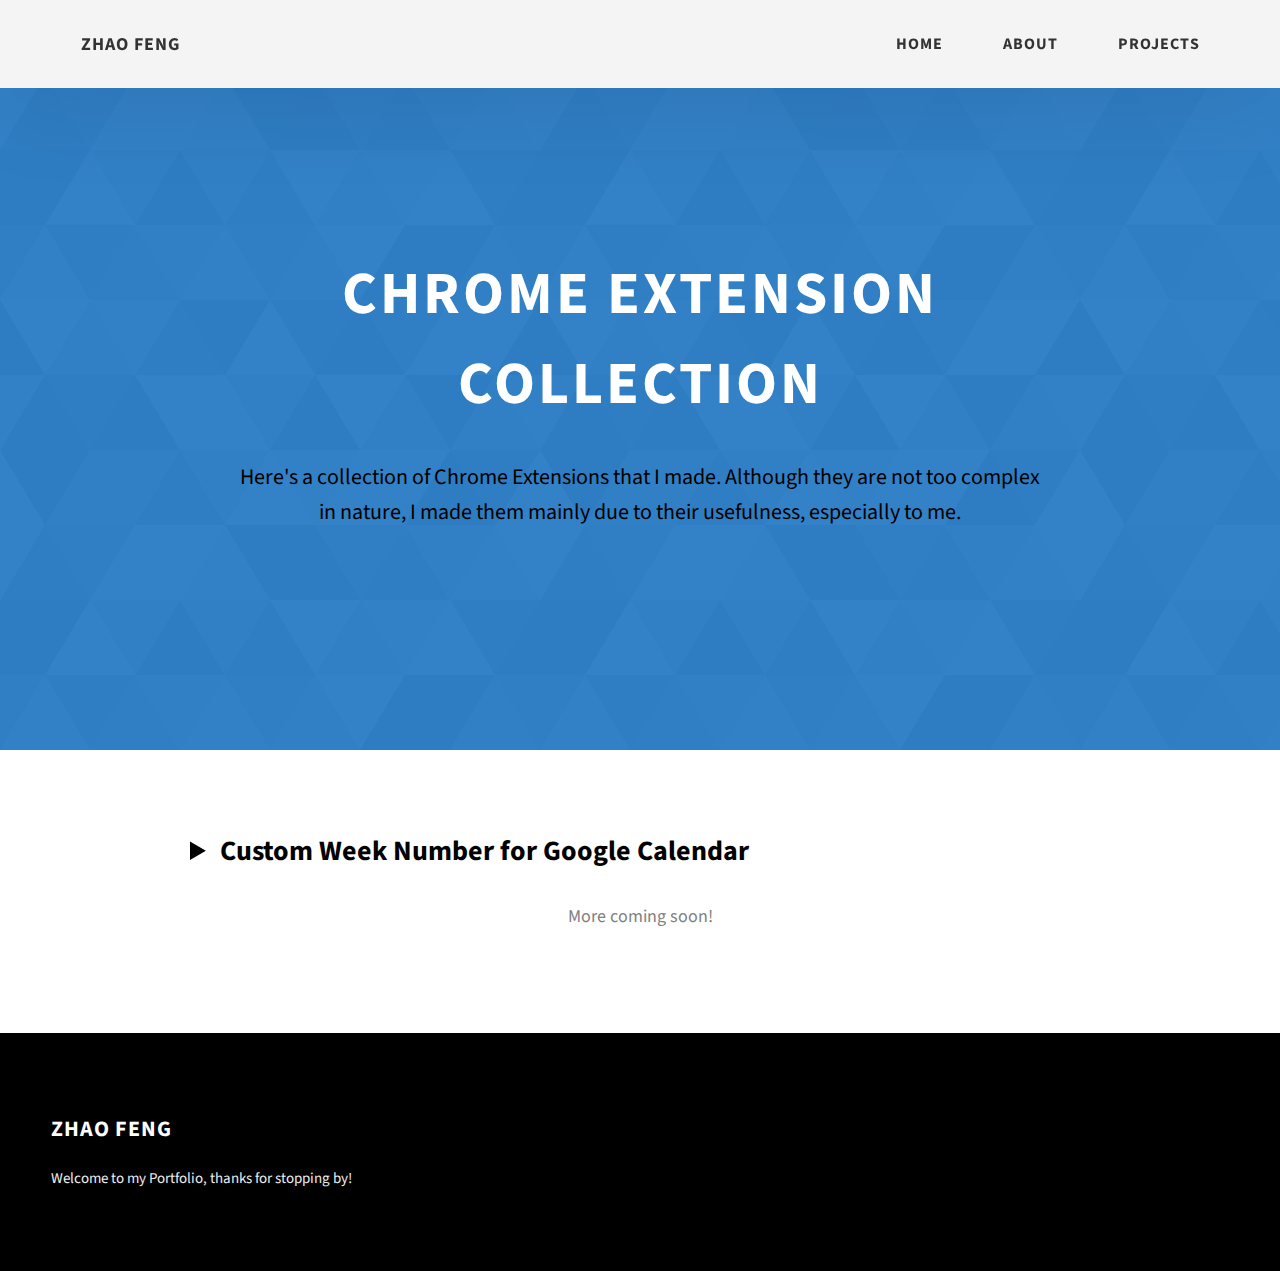
<file: project-3.html>
<!DOCTYPE html>
<html lang="en">
  <head>
    <meta charset="UTF-8" />
    <meta name="viewport" content="width=device-width, initial-scale=1.0" />
    <meta http-equiv="X-UA-Compatible" content="ie=edge" />
    <title>Case Study of Project 3</title>
    <meta name="description" content="Case study page of Project" />

    <link rel="stylesheet" href="css/style.css" />

    <link rel="preconnect" href="https://fonts.googleapis.com" />
    <link rel="preconnect" href="https://fonts.gstatic.com" crossorigin />
    <link
      href="https://fonts.googleapis.com/css2?family=Source+Sans+Pro:wght@400;600;700;900&display=swap"
      rel="stylesheet"
    />
  </head>
  <body>
    <header class="header">
      <div class="header__content">
        <div class="header__logo-container">
          <span class="header__logo-sub">Zhao feng</span>
        </div>
        <div class="header__main">
          <ul class="header__links">
            <li class="header__link-wrapper">
              <a href="./index.html" class="header__link"> Home </a>
            </li>
            <li class="header__link-wrapper">
              <a href="./index.html#about" class="header__link">About </a>
            </li>
            <li class="header__link-wrapper">
              <a href="./index.html#projects" class="header__link">
                Projects
              </a>
            </li>
          </ul>
          <div class="header__main-ham-menu-cont">
            <img
              src="./assets/svg/ham-menu.svg"
              alt="hamburger menu"
              class="header__main-ham-menu"
            />
            <img
              src="./assets/svg/ham-menu-close.svg"
              alt="hamburger menu close"
              class="header__main-ham-menu-close d-none"
            />
          </div>
        </div>
      </div>
      <div class="header__sm-menu">
        <div class="header__sm-menu-content">
          <ul class="header__sm-menu-links">
            <li class="header__sm-menu-link">
              <a href="./index.html"> Home </a>
            </li>

            <li class="header__sm-menu-link">
              <a href="./index.html#about"> About </a>
            </li>

            <li class="header__sm-menu-link">
              <a href="./index.html#projects"> Projects </a>
            </li>

            <li class="header__sm-menu-link">
              <a href="./index.html#contact"> Contact </a>
            </li>
          </ul>
        </div>
      </div>
    </header>


    <section class="project-cs-hero">
      <div class="project-cs-hero__content">
        <h1 class="heading-primary">Chrome Extension Collection</h1>
        <div class="project-cs-hero__info">
          <p class="text-primary">
            Here's a collection of Chrome Extensions that I made. Although they are not too complex in nature, I made them mainly due to their usefulness, especially to me. 
          </p>
        </div>
        <div class="project-cs-hero__cta">
        </div>
      </div>
    </section>
    <div class="main-container">
      <div class="project-details__content">
        <details>
          <summary class="project-details__content-title">Custom Week Number for Google Calendar</summary>
            <section class="project-details">
              <div class="main-container">
                <div class="project-details__content">
                  <div class="project-details__showcase-img-cont">
                    <iframe class="project-details__showcase-img" width="100%" style="aspect-ratio: 16/9" src="https://www.youtube.com/embed/VObNGYYIPSM" title="YouTube video player" frameborder="0" allow="accelerometer; autoplay; clipboard-write; encrypted-media; gyroscope; picture-in-picture; web-share" allowfullscreen></iframe>                  </div>
                  <div class="project-details__content-main">
                    <div class="project-details__desc">
                      <h3 class="project-details__content-title">Project Overview</h3>
                      <p class="project-details__desc-para">
                        When I was going through the semesters in school, I used Google Calendar extensively, mainly to manage my schedule. However, there was no option to change the week number to one that corresponded to my school week.
                        I decided to create an extension to do just this, not only to help myself in the future, but also to help others who might need it. 
                      </p>
                      <p class="project-details__desc-para">
                        One thing I learnt while making this extension was how to understand other's code. Since this is an extension, 
                        I do not have the privilege to change the original code (unlike previously when I was working with my own code),
                        and hence I have understand the already written code and figure out a way to build on it. I think this skill should help me work well with other's better since I can't have it my way all the time. 
                      </p>
                    </div>
                    <div class="project-details__tools-used">
                      <h3 class="project-details__content-title">Tools Used</h3>
                      <div class="skills">
                        <div class="skills__skill">HTML</div>
                        <div class="skills__skill">CSS</div>
                        <div class="skills__skill">Bootstrap</div>
                        <div class="skills__skill">JQuery</div>
                        <div class="skills__skill">JavaScript</div>
                        <div class="skills__skill">Chrome API</div>
                      </div>
                    </div>
                    <div class="project-details__links">
                      <h3 class="project-details__content-title">Chrome WebStore Link</h3>
                      <a
                        href="https://chrome.google.com/webstore/detail/custom-week-number-google/fjaidefhllhbbhlfnnopcoljnhimiakp?hl=en&authuser=1"
                        class="btn btn--med btn--theme project-details__links-btn"
                        target="_blank"
                        >WebStore Link</a
                      >
                    </div>
                  </div>
                </div>
              </div>
            </section>
        </details>
        <p style="text-align: center" class="project-details__desc-para">More coming soon!</p>

      </div>

    </div>
    <footer class="main-footer">
      <div class="main-container">
        <div class="main-footer__upper">
          <div class="main-footer__row main-footer__row-2">
            <h4 class="heading heading-sm text-lt">Zhao Feng</h4>
            <p class="main-footer__short-desc">
              Welcome to my Portfolio, thanks for stopping by!
            </p>
          </div>
        </div>
      </div>
    </footer>
    <script src="./index.js"></script>
  </body>
</html>
</file>
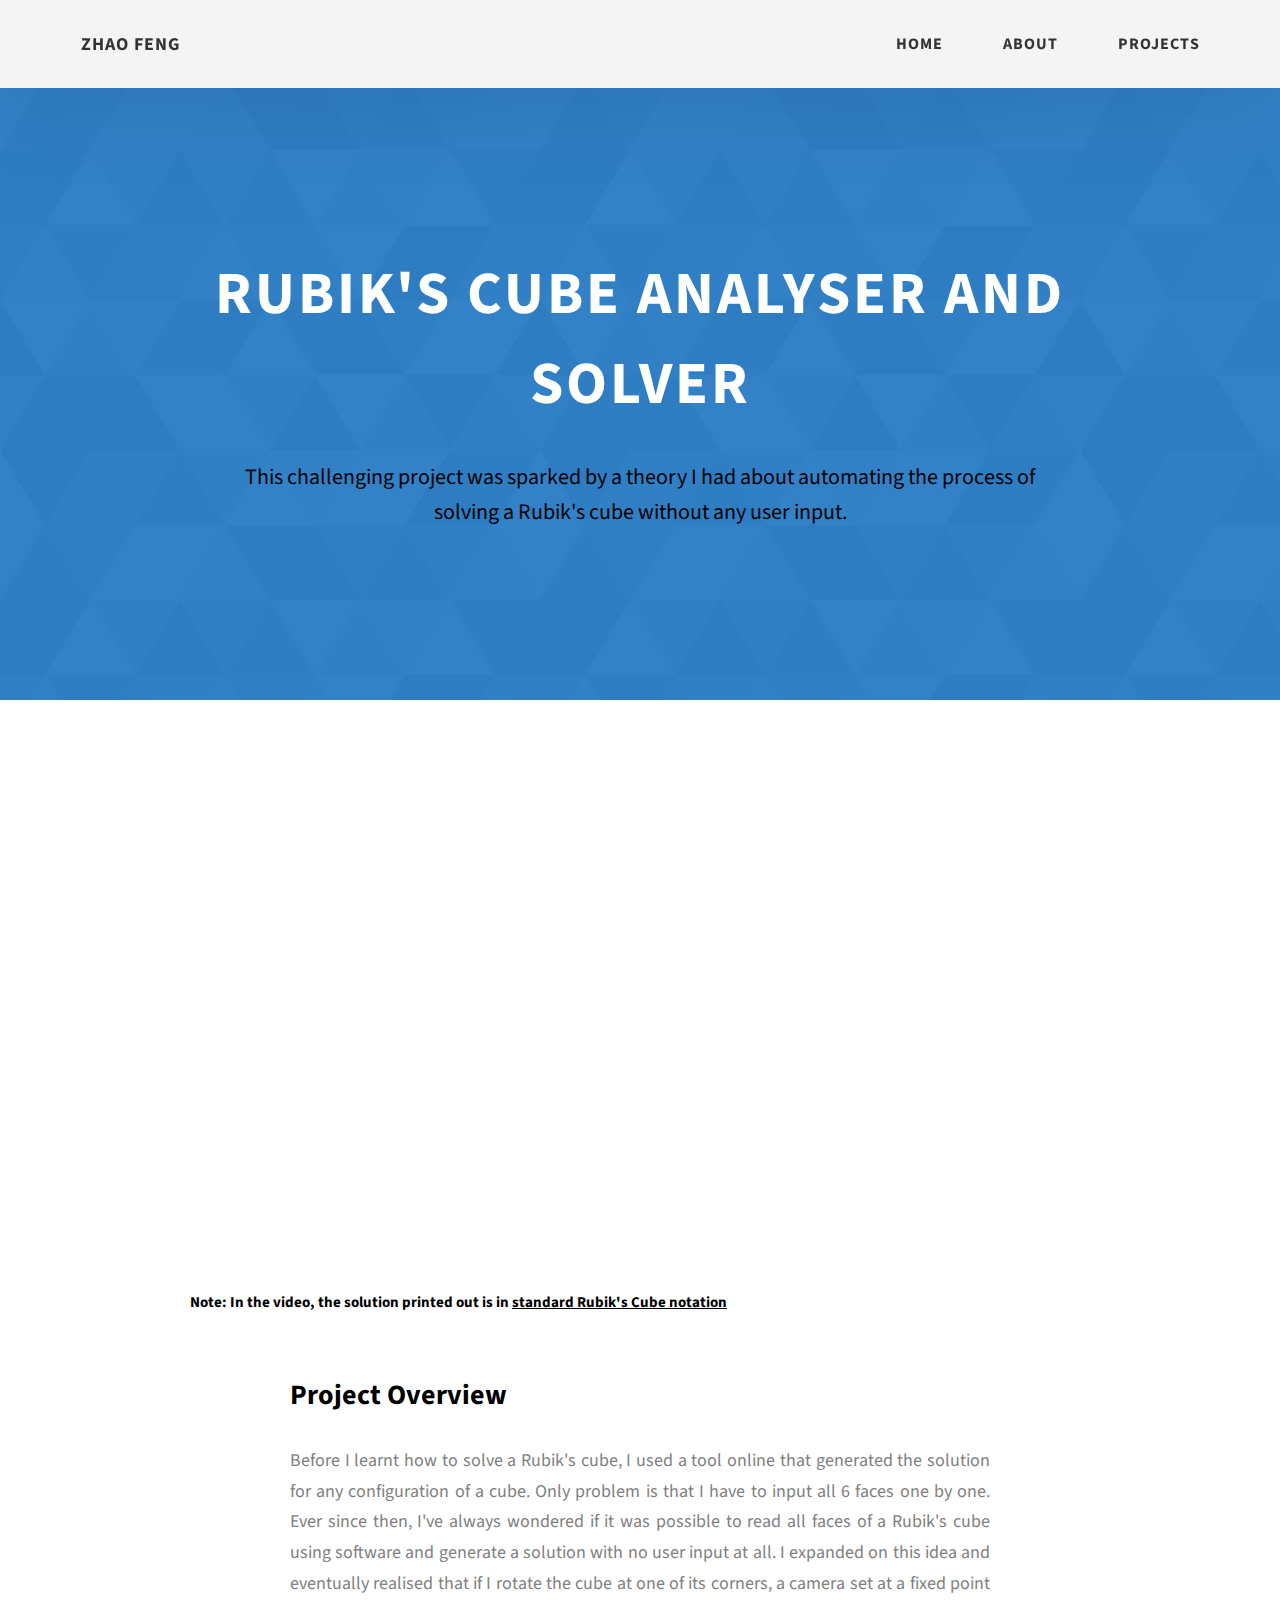
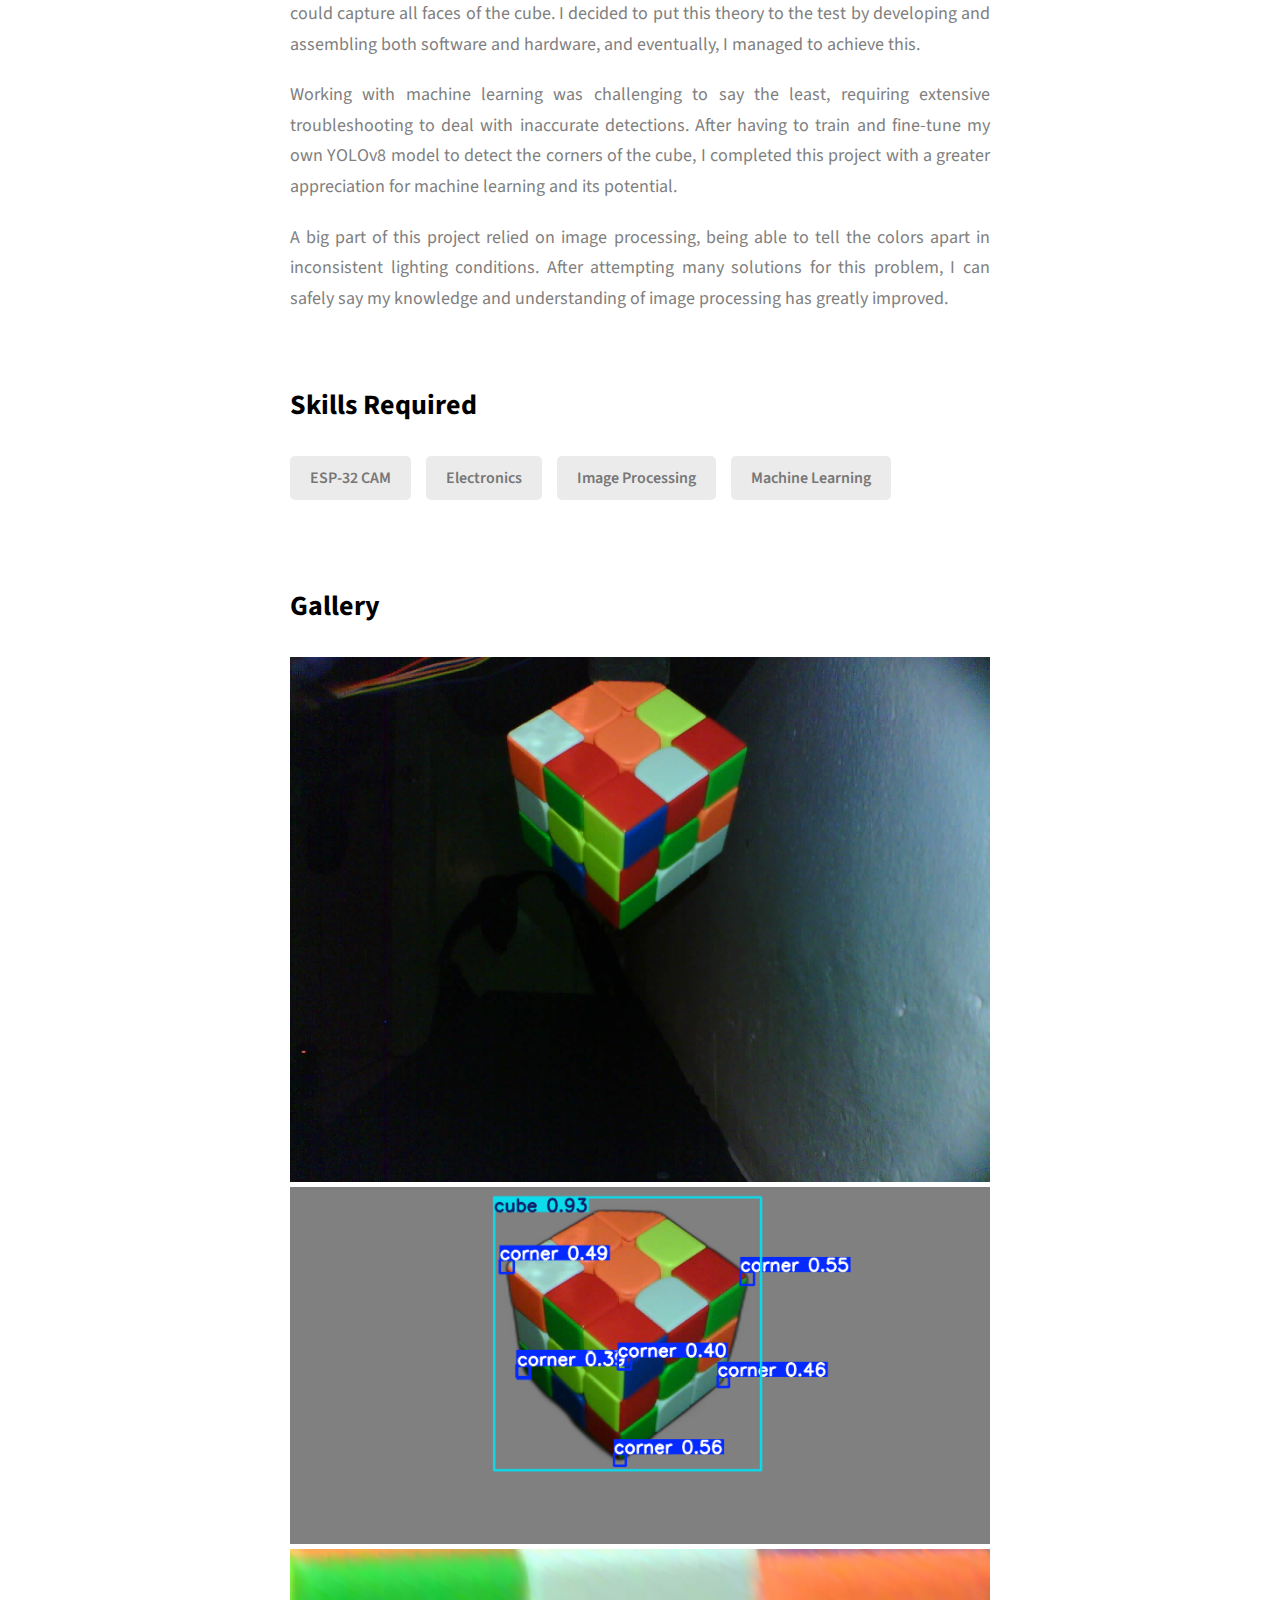
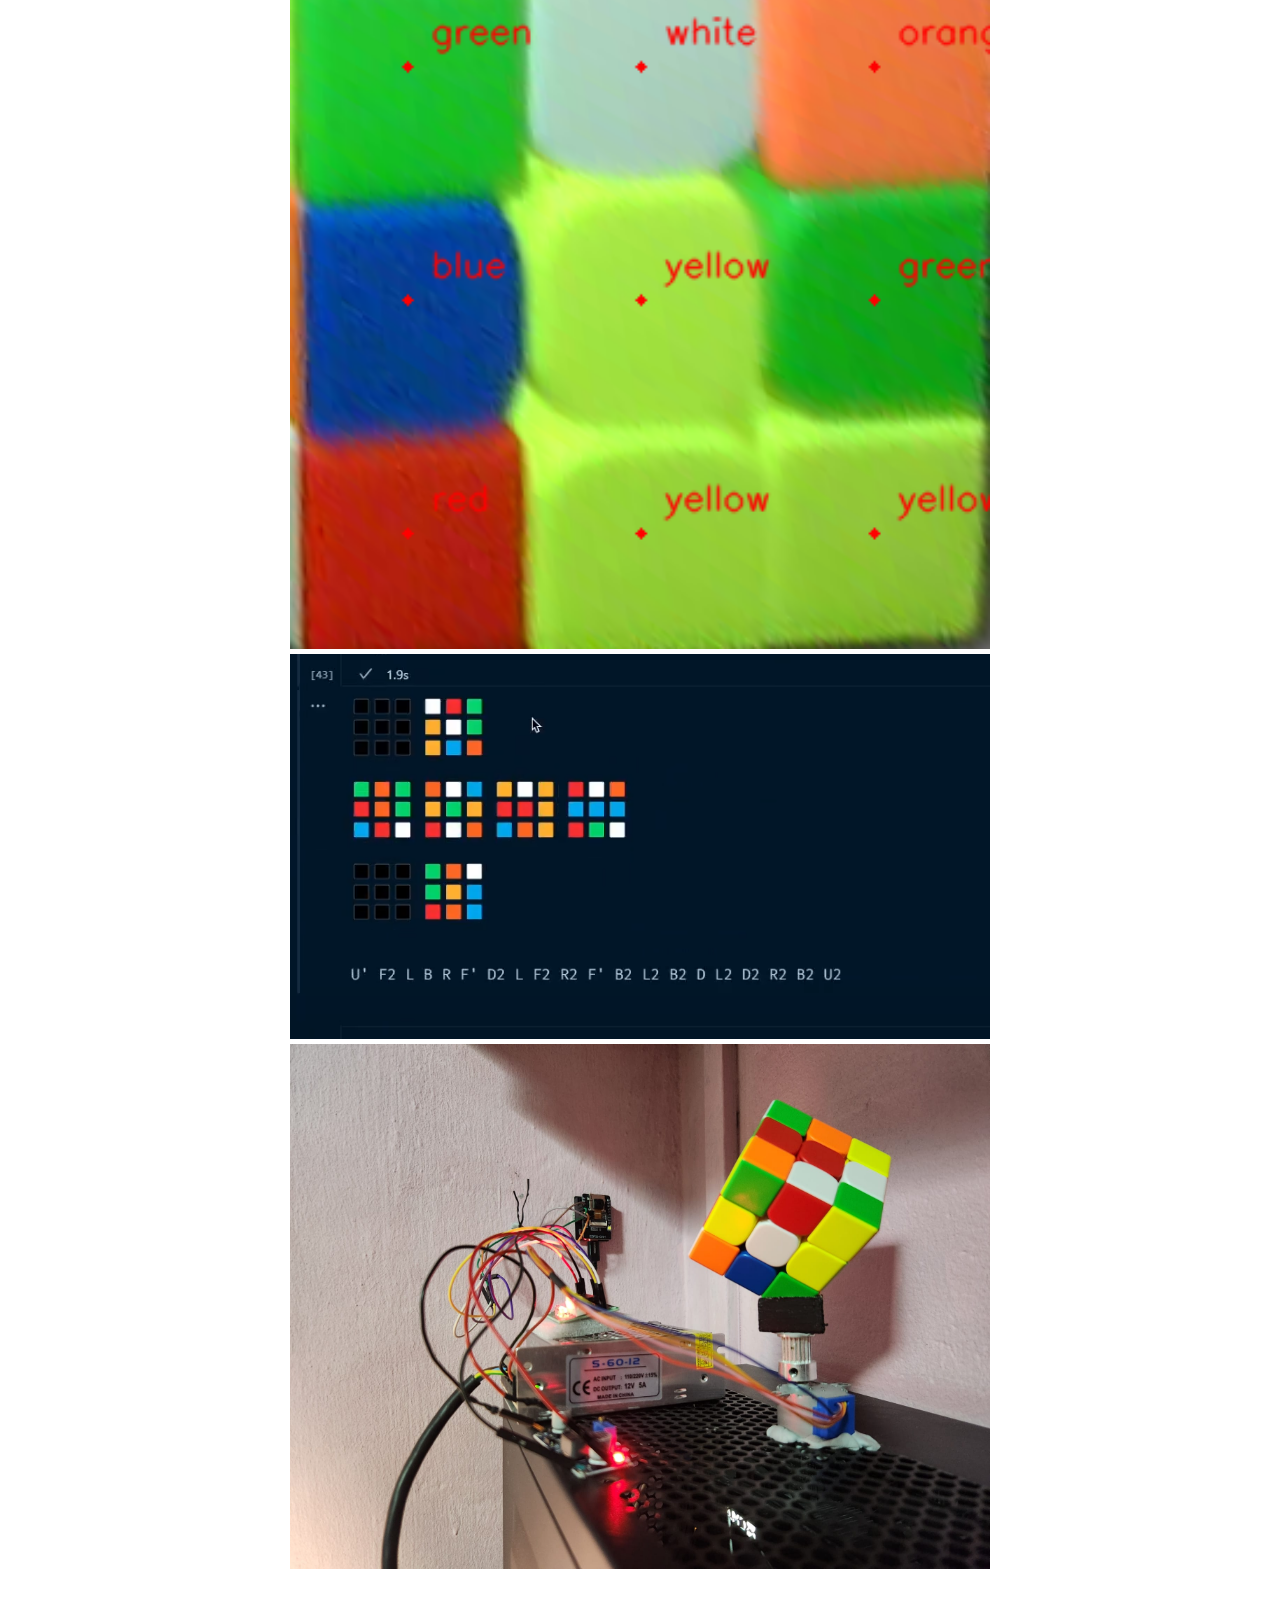
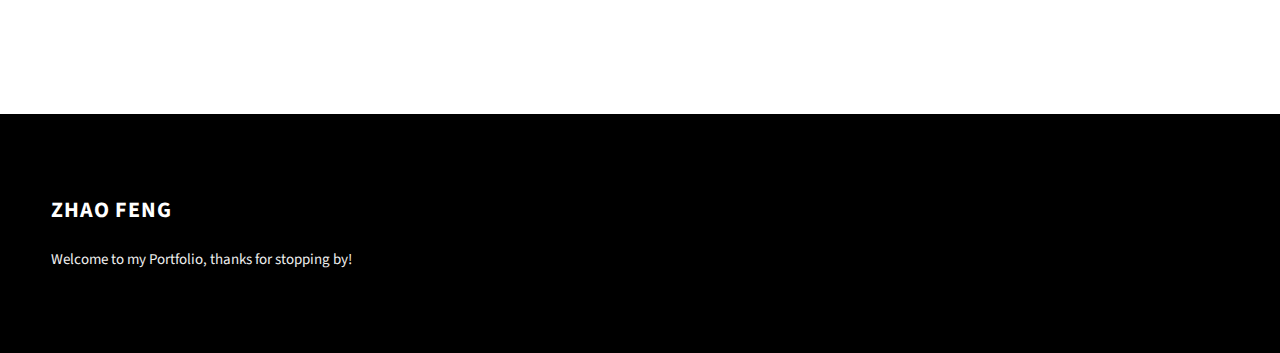
<file: rubiksSolver.html>
<!DOCTYPE html>
<html lang="en">
  <head>
    <meta charset="UTF-8" />
    <meta name="viewport" content="width=device-width, initial-scale=1.0" />
    <meta http-equiv="X-UA-Compatible" content="ie=edge" />
    <title>Zhao Feng | Rubik's Cube Analyser and Solver</title>
    <meta name="description" content="Case study page of Project" />

    <link rel="stylesheet" href="css/style.css" />

    <link rel="preconnect" href="https://fonts.googleapis.com" />
    <link rel="preconnect" href="https://fonts.gstatic.com" crossorigin />
    <link
      href="https://fonts.googleapis.com/css2?family=Source+Sans+Pro:wght@400;600;700;900&display=swap"
      rel="stylesheet"
    />
  </head>
  <body>
    <header class="header">
      <div class="header__content">
        <div class="header__logo-container">
          <span class="header__logo-sub">Zhao Feng</span>
        </div>
        <div class="header__main">
          <ul class="header__links">
            <li class="header__link-wrapper">
              <a href="./index.html" class="header__link"> Home </a>
            </li>
            <li class="header__link-wrapper">
              <a href="./index.html#about" class="header__link">About </a>
            </li>
            <li class="header__link-wrapper">
              <a href="./index.html#projects" class="header__link">
                Projects
              </a>
            </li>
          </ul>
          <div class="header__main-ham-menu-cont">
            <img
              src="./assets/svg/ham-menu.svg"
              alt="hamburger menu"
              class="header__main-ham-menu"
            />
            <img
              src="./assets/svg/ham-menu-close.svg"
              alt="hamburger menu close"
              class="header__main-ham-menu-close d-none"
            />
          </div>
        </div>
      </div>
      <div class="header__sm-menu">
        <div class="header__sm-menu-content">
          <ul class="header__sm-menu-links">
            <li class="header__sm-menu-link">
              <a href="./index.html"> Home </a>
            </li>

            <li class="header__sm-menu-link">
              <a href="./index.html#about"> About </a>
            </li>

            <li class="header__sm-menu-link">
              <a href="./index.html#projects"> Projects </a>
            </li>
          </ul>
        </div>
      </div>
    </header>
    <section class="project-cs-hero">
      <div class="project-cs-hero__content">
        <h1 class="heading-primary">Rubik's Cube Analyser and Solver</h1>
        <div class="project-cs-hero__info">
          <p class="text-primary">
           This challenging project was sparked by a theory I had about automating the process of solving a Rubik's cube without any user input.
          </p>
        </div>
      </div>
    </section>
    <section class="project-details">
      <div class="main-container">
        <div class="project-details__content">
          <div class="project-details__showcase-img-cont">
            <iframe class="project-details__showcase-img" style="aspect-ratio: 16/9" src="https://www.youtube.com/embed/gJ575MQ94TA" title="Rubik&#39;s cube analyzer/solver demo" frameborder="0" allow="accelerometer; autoplay; clipboard-write; encrypted-media; gyroscope; picture-in-picture; web-share" referrerpolicy="strict-origin-when-cross-origin" allowfullscreen></iframe>
            <h2>Note: In the video, the solution printed out is in <a target="_blank" style="TEXT-DECORATION: underline" href="https://ruwix.com/the-rubiks-cube/notation/">standard Rubik's Cube notation</a></h2>
          </div>
          <div class="project-details__content-main">
            <div class="project-details__desc">
              <h3 class="project-details__content-title">Project Overview</h3>
              <p class="project-details__desc-para">
                
              </p>
              <p class="project-details__desc-para">
                Before I learnt how to solve a Rubik's cube, I used a tool online that generated the solution for any configuration of a cube. Only problem is that I have to input all 6 faces one by one. Ever since then, I've always wondered if it was possible to read all faces of a Rubik's cube using software and generate a solution with no user input at all. I expanded on this idea and eventually realised that if I rotate the cube at one of its corners, a camera set at a fixed point could capture all faces of the cube. I decided to put this theory to the test by developing and assembling both software and hardware, and eventually, I managed to achieve this.
              </p>     
              
              <p class="project-details__desc-para">
                Working with machine learning was challenging to say the least, requiring extensive troubleshooting to deal with inaccurate detections. After having to train and fine-tune my own YOLOv8 model to detect the corners of the cube, I completed this project with a greater appreciation for machine learning and its potential.
              </p>                
              <p class="project-details__desc-para">
                A big part of this project relied on image processing, being able to tell the colors apart in inconsistent lighting conditions. After attempting many solutions for this problem, I can safely say my knowledge and understanding of image processing has greatly improved.
              </p>  
            </div>
            <div class="project-details__tools-used">
              <h3 class="project-details__content-title">Skills Required</h3>
              <div class="skills">
                <div class="skills__skill">ESP-32 CAM</div>
                <div class="skills__skill">Electronics</div>
                <div class="skills__skill">Image Processing</div>
                <div class="skills__skill">Machine Learning</div>
              </div>
            </div>
            <div class="project-details__showcase-img-cont">
              <h3 class="project-details__content-title">Gallery</h3>
              <img class="showcaseImg" src="projectImages\rubiksCubeSolver\3.jpg" alt="">
              <img class="showcaseImg" src="projectImages\rubiksCubeSolver\3.png" alt="">
              <img class="showcaseImg" src="projectImages\rubiksCubeSolver\right.png" alt="">
              <img class="showcaseImg" src="projectImages\rubiksCubeSolver\code.png" alt="">
              <img class="showcaseImg" src="projectImages\rubiksCubeSolver\cover.jpg" alt="">

            </div>
          </div>
        </div>
      </div>
    </section>
    <footer class="main-footer">
      <div class="main-container">
        <div class="main-footer__upper">
          <div class="main-footer__row main-footer__row-2">
            <h4 class="heading heading-sm text-lt">Zhao Feng</h4>
            <p class="main-footer__short-desc">
              Welcome to my Portfolio, thanks for stopping by!
            </p>
          </div>
        </div>
      </div>
    </footer>
    <script src="./index.js"></script>
  </body>
</html>
</file>
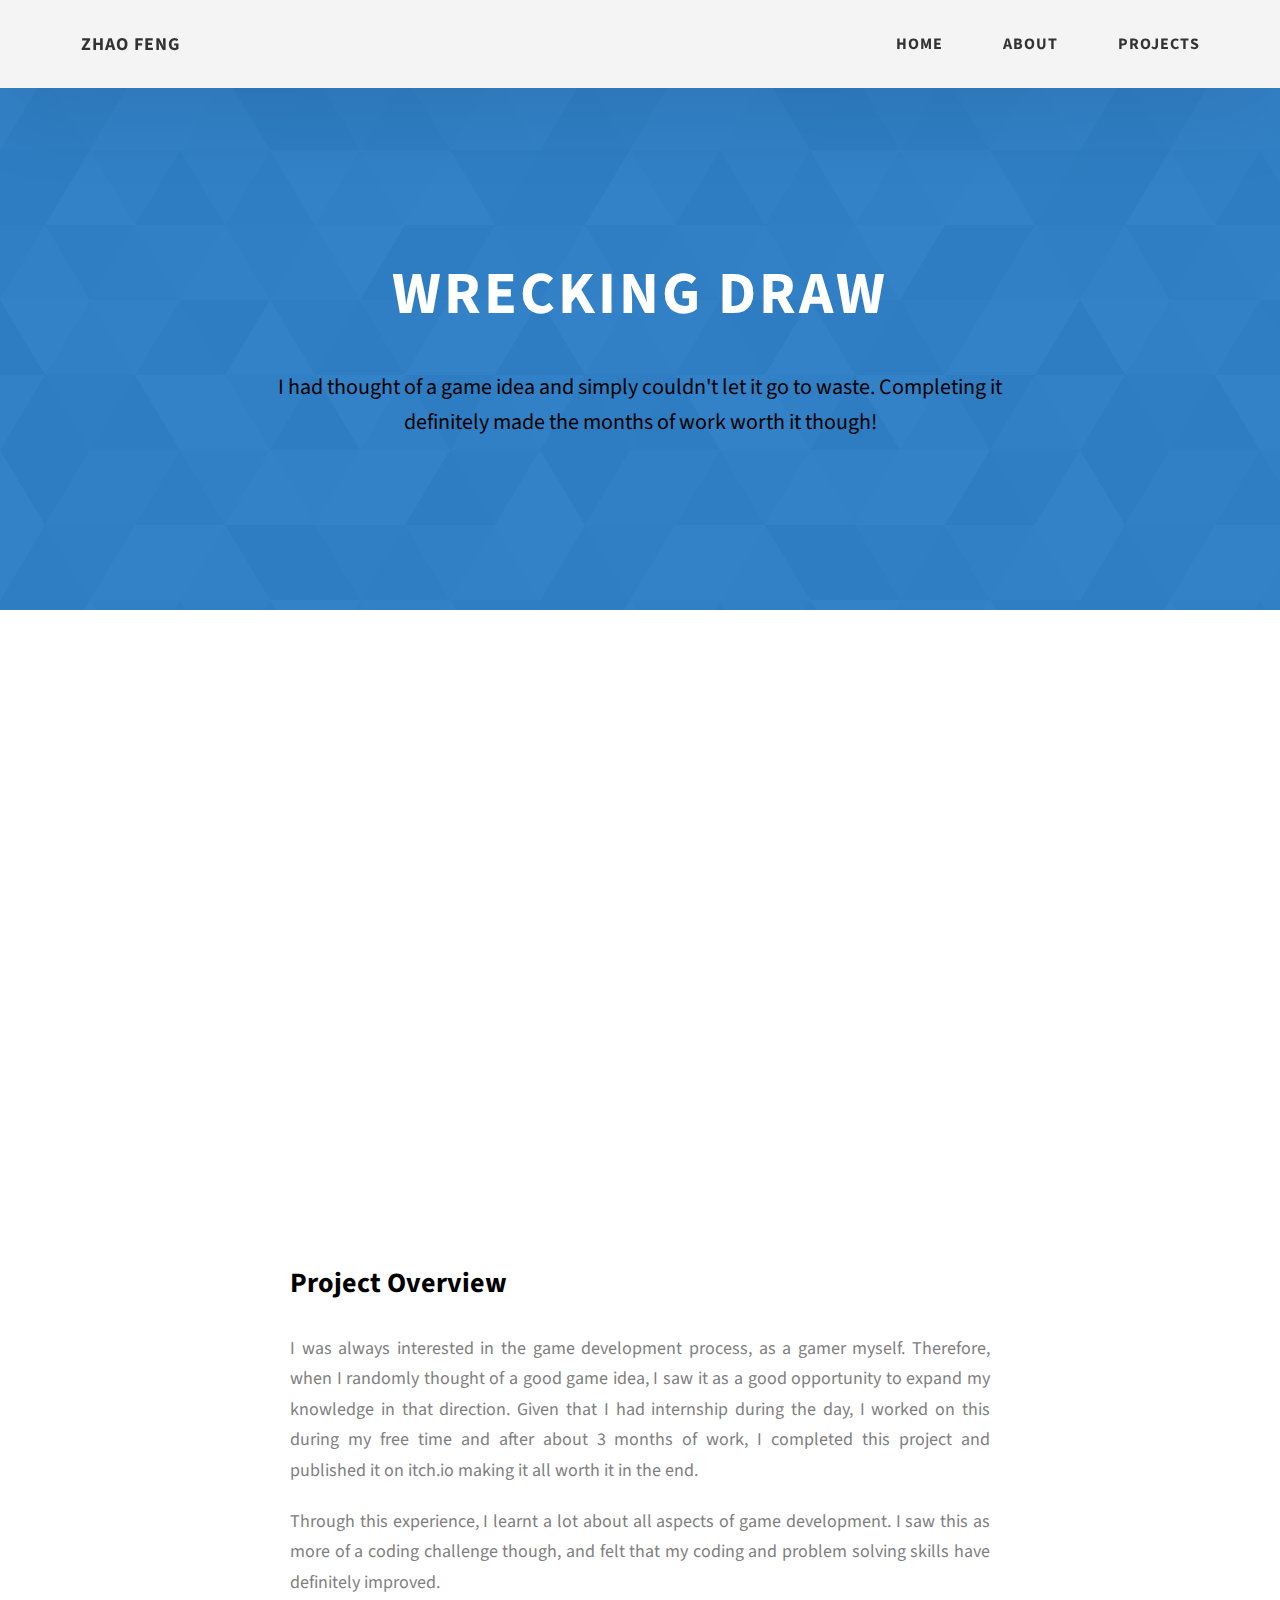
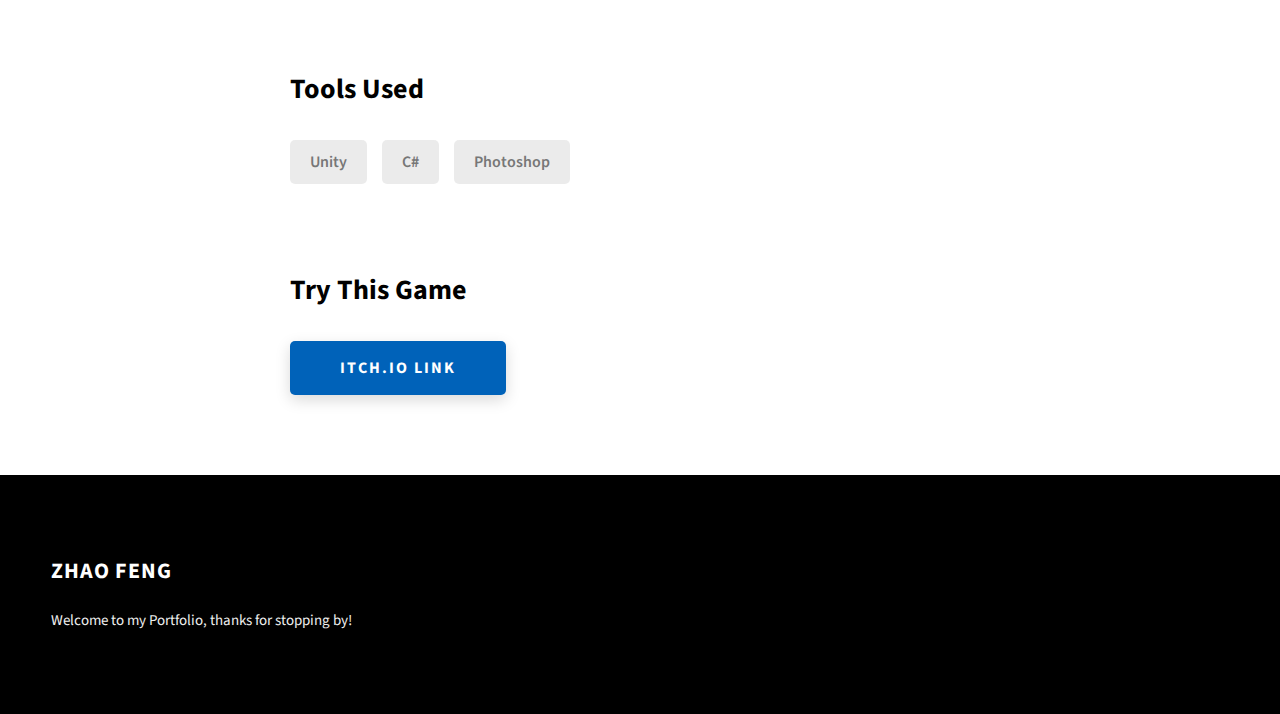
<file: wreckDraw.html>
<!DOCTYPE html>
<html lang="en">
  <head>
    <meta charset="UTF-8" />
    <meta name="viewport" content="width=device-width, initial-scale=1.0" />
    <meta http-equiv="X-UA-Compatible" content="ie=edge" />
    <title>Zhao Feng | Wrecking Draw</title>
    <meta name="description" content="Case study page of Project" />

    <link rel="stylesheet" href="css/style.css" />

    <link rel="preconnect" href="https://fonts.googleapis.com" />
    <link rel="preconnect" href="https://fonts.gstatic.com" crossorigin />
    <link
      href="https://fonts.googleapis.com/css2?family=Source+Sans+Pro:wght@400;600;700;900&display=swap"
      rel="stylesheet"
    />
  </head>
  <body>
    <header class="header">
      <div class="header__content">
        <div class="header__logo-container">
          <span class="header__logo-sub">Zhao Feng</span>
        </div>
        <div class="header__main">
          <ul class="header__links">
            <li class="header__link-wrapper">
              <a href="./index.html" class="header__link"> Home </a>
            </li>
            <li class="header__link-wrapper">
              <a href="./index.html#about" class="header__link">About </a>
            </li>
            <li class="header__link-wrapper">
              <a href="./index.html#projects" class="header__link">
                Projects
              </a>
            </li>
          </ul>
          <div class="header__main-ham-menu-cont">
            <img
              src="./assets/svg/ham-menu.svg"
              alt="hamburger menu"
              class="header__main-ham-menu"
            />
            <img
              src="./assets/svg/ham-menu-close.svg"
              alt="hamburger menu close"
              class="header__main-ham-menu-close d-none"
            />
          </div>
        </div>
      </div>
      <div class="header__sm-menu">
        <div class="header__sm-menu-content">
          <ul class="header__sm-menu-links">
            <li class="header__sm-menu-link">
              <a href="./index.html"> Home </a>
            </li>

            <li class="header__sm-menu-link">
              <a href="./index.html#about"> About </a>
            </li>

            <li class="header__sm-menu-link">
              <a href="./index.html#projects"> Projects </a>
            </li>
          </ul>
        </div>
      </div>
    </header>
    <section class="project-cs-hero">
      <div class="project-cs-hero__content">
        <h1 class="heading-primary">Wrecking Draw</h1>
        <div class="project-cs-hero__info">
          <p class="text-primary">
            I had thought of a game idea and simply couldn't let it go to waste. Completing it definitely made the months of work worth it though!
          </p>
        </div>
      </div>
    </section>
    <section class="project-details">
      <div class="main-container">
        <div class="project-details__content">
          <div class="project-details__showcase-img-cont">
            <iframe width= "100%" style="aspect-ratio:16/9" src="https://www.youtube.com/embed/9CLVf-Z3y8Y" title="YouTube video player" frameborder="0" allow="accelerometer; autoplay; clipboard-write; encrypted-media; gyroscope; picture-in-picture; web-share" allowfullscreen></iframe>
          </div>
          <div class="project-details__content-main">
            <div class="project-details__desc">
              <h3 class="project-details__content-title">Project Overview</h3>
              <p class="project-details__desc-para">
                I was always interested in the game development process, as a gamer myself. Therefore, when I randomly thought of a good game idea, I saw it as a good opportunity to expand my knowledge in that direction. 
                Given that I had internship during the day, I worked on this during my free time and after about 3 months of work, I completed this project and published it on itch.io making it all worth it in the end. 
              </p>
              <p class="project-details__desc-para">
                Through this experience, I learnt a lot about all aspects of game development. I saw this as more of a coding challenge though, and felt that my coding and problem solving skills have definitely improved.   
              </p>
            </div>
            <div class="project-details__tools-used">
              <h3 class="project-details__content-title">Tools Used</h3>
              <div class="skills">
                <div class="skills__skill">Unity</div>
                <div class="skills__skill">C#</div>
                <div class="skills__skill">Photoshop</div>
              </div>
            </div>
            <div class="project-details__links">
              <h3 class="project-details__content-title">Try This Game</h3>
              <a
                href="https://zfgames.itch.io/wrecking-draw"
                class="btn btn--med btn--theme project-details__links-btn"
                target="_blank"
                >Itch.io link</a
              >
            </div>
          </div>
        </div>
      </div>
    </section>
    <footer class="main-footer">
      <div class="main-container">
        <div class="main-footer__upper">
          <div class="main-footer__row main-footer__row-2">
            <h4 class="heading heading-sm text-lt">Zhao Feng</h4>
            <p class="main-footer__short-desc">
              Welcome to my Portfolio, thanks for stopping by!
            </p>
          </div>
        </div>
      </div>
    </footer>
    <script src="./index.js"></script>
  </body>
</html>
</file>
<file: css/style.css>
/*
0 - 600px:      Phone
600 - 900px:    Tablet portrait
900 - 1200px:   Tablet landscape
[1200 - 1800] is where our normal styles apply
1800px + :      Big desktop
$breakpoint arguement choices:
- phone
- tab-port
- tab-land
- big-desktop

Inside media queries 1em is always 16px i.e 1em = 16px at every screen size only inside media queries
*/
*,
*::after,
*::before {
  margin: 0;
  padding: 0;
  box-sizing: inherit;
  font-family: inherit; }

html {
  font-size: 62.5%;
  scroll-behavior: smooth; }
  @media only screen and (max-width: 75em) {
    html {
      font-size: 59%; } }
  @media only screen and (max-width: 56.25em) {
    html {
      font-size: 56%; } }
  @media only screen and (min-width: 112.5em) {
    html {
      font-size: 65%; } }

body {
  box-sizing: border-box;
  position: relative;
  line-height: 1.5;
  font-family: sans-serif;
  overflow-x: hidden;
  overflow-y: scroll;
  font-family: 'Source Sans Pro', sans-serif; }

a {
  text-decoration: none;
  color: inherit; }

li {
  list-style: none; }

input:focus,
button:focus,
a:focus,
textarea:focus {
  outline: none; }

button {
  border: none;
  cursor: pointer; }

textarea {
  resize: none; }

.heading-primary {
  font-size: 6rem;
  text-transform: uppercase;
  letter-spacing: 3px;
  text-align: center; }
  @media only screen and (max-width: 37.5em) {
    .heading-primary {
      font-size: 4.5rem; } }

.heading-sec__mb-bg {
  margin-bottom: 11rem; }
  @media only screen and (max-width: 56.25em) {
    .heading-sec__mb-bg {
      margin-bottom: 8rem; } }

.heading-sec__mb-med {
  margin-bottom: 9rem; }
  @media only screen and (max-width: 56.25em) {
    .heading-sec__mb-med {
      margin-bottom: 8rem; } }

.heading-sec__main {
  display: block;
  font-size: 4rem;
  text-transform: uppercase;
  letter-spacing: 1px;
  letter-spacing: 3px;
  text-align: center;
  margin-bottom: 3.5rem;
  position: relative; }
  .heading-sec__main--lt {
    color: #fff; }
    .heading-sec__main--lt::after {
      content: '';
      background: #fff !important; }
  .heading-sec__main::after {
    content: '';
    position: absolute;
    top: calc(100% + 1.5rem);
    height: 5px;
    width: 3rem;
    background: #0062b9;
    left: 50%;
    transform: translateX(-50%);
    border-radius: 5px; }
    @media only screen and (max-width: 37.5em) {
      .heading-sec__main::after {
        top: calc(100% + 1.2rem); } }

.heading-sec__sub {
  display: block;
  text-align: center;
  color: #777;
  font-size: 2rem;
  font-weight: 500;
  max-width: 80rem;
  margin: auto;
  line-height: 1.6; }
  @media only screen and (max-width: 37.5em) {
    .heading-sec__sub {
      font-size: 1.8rem; } }
  .heading-sec__sub--lt {
    color: #eee; }

.heading-sm {
  font-size: 2.2rem;
  text-transform: uppercase;
  letter-spacing: 1px; }

.main-container {
  max-width: 120rem;
  margin: auto;
  width: 92%; }

.btn {
  background: #fff;
  color: #333;
  text-transform: uppercase;
  letter-spacing: 2px;
  display: inline-block;
  font-weight: 700;
  border-radius: 5px;
  box-shadow: 0 5px 15px 0 rgba(0, 0, 0, 0.15);
  transition: transform .3s; }
  .btn:hover {
    transform: translateY(-3px); }
  .btn--bg {
    padding: 1.5rem 8rem;
    font-size: 2rem; }
  .btn--med {
    padding: 1.5rem 5rem;
    font-size: 1.6rem; }
  .btn--theme {
    background: #0062b9;
    color: #fff; }
  .btn--theme-inv {
    color: #0062b9;
    background: #fff;
    border: 2px solid #0062b9;
    box-shadow: none;
    padding: calc(1.5rem - 2px) calc(5rem - 2px); }

.sec-pad {
  padding: 12rem 0; }
  @media only screen and (max-width: 56.25em) {
    .sec-pad {
      padding: 8rem 0; } }

.text-primary {
  color: black;
  font-size: 2.2rem;
  text-align: center;
  width: 100%;
  line-height: 1.6; }
  @media only screen and (max-width: 37.5em) {
    .text-primary {
      font-size: 2rem; } }

.d-none {
  display: none; }

.home-hero {
  color: black;
  background-image: url(../assets/jpeg/art.jpg);
  width: 100vw;
  background-size: cover;
  background-color: white;
  background-position: center;
  height: 100vh;
  min-height: 80rem;
  max-height: 120rem;
  position: relative; }
  @media only screen and (max-width: 37.5em) {
    .home-hero {
      height: unset;
      min-height: unset; } }

    /* @media only screen and (max-width: 56.25em) {
      .home-hero__socials {
        display: none; } } */
  .home-hero__mouse-scroll-cont {
    position: absolute;
    bottom: 3%;
    left: 50%;
    transform: translateX(-50%); }
    @media only screen and (max-width: 37.5em) {
      .home-hero__mouse-scroll-cont {
        display: none; } }
  .home-hero__social {
    width: 5rem; }
  .home-hero__social-icon-link {
    width: 100%;
    display: block;
    padding: 1.2rem;
    border-bottom: 2px solid #eee;
    transition: background .3s; }
    .home-hero__social-icon-link:hover {
      background: rgba(255, 255, 255, 0.1); }
    .home-hero__social-icon-link--bd-none {
      border-bottom: 0; }
  .home-hero__social-icon {
    width: 100%; }
  .home-hero__content {
    position: absolute;
    top: 50%;
    left: 50%;
    transform: translate(-50%, -50%);
    max-width: 90rem;
    width: 92%; }
    @media only screen and (max-width: 37.5em) {
      .home-hero__content {
        padding: 19rem 0 13rem 0;
        margin: auto;
        position: static;
        transform: translate(0, 0); } }
  .home-hero__info {
    margin: 3rem auto 0 auto;
    max-width: 80rem; }
  .home-hero__cta {
    margin-top: 5rem;
    text-align: center; }

.about {
  background: #fafafa; }
  .about__content {
    display: grid;
    grid-template-columns: 1fr 1fr;
    grid-gap: 10rem; }
    @media only screen and (max-width: 56.25em) {
      .about__content {
        grid-template-columns: 1fr;
        grid-gap: 8rem; } }
    .about__content-title {
      font-weight: 700;
      font-size: 2.8rem;
      margin-bottom: 3rem; }
      @media only screen and (max-width: 37.5em) {
        .about__content-title {
          font-size: 2.4rem; } }
    .about__content-details-para {
      font-size: 1.8rem;
      color: grey;
      max-width: 60rem;
      line-height: 1.7;
      margin-bottom: 1rem; }
      .about__content-details-para--hl {
        font-weight: 700;
        margin: 0 3px; }
      .about__content-details-para:last-child {
        margin-bottom: 4rem; }

.projects__row {
  display: grid;
  grid-template-columns: 1.5fr 1fr;
  grid-gap: 5rem;
  margin-bottom: 11rem; }
  @media only screen and (max-width: 56.25em) {
    .projects__row {
      grid-template-columns: 1fr;
      grid-gap: 2rem;
      margin-bottom: 8rem; } }
  @media only screen and (max-width: 56.25em) {
    .projects__row {
      text-align: center; } }
  .projects__row:last-child {
    margin-bottom: 0; }
  .projects__row-img-cont {
    overflow: hidden; }
  .projects__row-img {
    width: 100%;
    display: block;
    object-fit: cover; }
  .projects__row-content {
    padding: 2rem 0;
    display: flex;
    justify-content: center;
    flex-direction: column;
    align-items: flex-start; }
    @media only screen and (max-width: 56.25em) {
      .projects__row-content {
        align-items: center; } }
    .projects__row-content-title {
      font-weight: 700;
      font-size: 2.8rem;
      margin-bottom: 2rem; }
      @media only screen and (max-width: 37.5em) {
        .projects__row-content-title {
          font-size: 2.4rem; } }
    .projects__row-content-desc {
      font-size: 1.8rem;
      color: grey;
      max-width: 60rem;
      line-height: 1.7;
      margin-bottom: 3rem; }
      @media only screen and (max-width: 37.5em) {
        .projects__row-content-desc {
          font-size: 1.7rem; } }

.contact {
  background: linear-gradient(to right, rgba(0, 98, 185, 0.8), rgba(0, 98, 185, 0.8)), url(../../assets/svg/common-bg.svg);
  background-size: cover;
  background-position: center; }
  .contact__form-container {
    box-shadow: 0 0 10px rgba(0, 0, 0, 0.1);
    background: white;
    padding: 4rem;
    margin-top: 6rem;
    max-width: 80rem;
    text-align: right;
    width: 95%;
    border-radius: 5px;
    margin: 5rem auto 0 auto; }
    @media only screen and (max-width: 37.5em) {
      .contact__form-container {
        padding: 3rem; } }
  .contact__form-field {
    margin-bottom: 4rem; }
    @media only screen and (max-width: 37.5em) {
      .contact__form-field {
        margin-bottom: 3rem; } }
  .contact__form-label {
    color: #666;
    font-size: 1.4rem;
    letter-spacing: 1px;
    font-weight: 700;
    margin-bottom: 1rem;
    display: block;
    text-align: left; }
  .contact__form-input {
    color: #333;
    padding: 2rem;
    width: 100%;
    border: 1px solid #ebebeb;
    font-size: 1.6rem;
    letter-spacing: 0px;
    background: #f0f0f0;
    border-radius: 5px;
    font-weight: 600;
    /* Code for Modern Browsers */
    /* Code for WebKit, Blink, Edge */
    /* Code for Internet Explorer 10-11 */
    /* Code for Microsoft Edge */
    /* Code for Mozilla Firefox 4 to 18 */
    /* Code for Mozilla Firefox 19+ */ }
    .contact__form-input::placeholder {
      color: #999;
      font-weight: 600;
      font-size: 1.6rem; }
    .contact__form-input::-webkit-input-placeholder {
      color: #999;
      font-weight: 600;
      font-size: 1.6rem; }
    .contact__form-input:-ms-input-placeholder {
      color: #999;
      font-weight: 600;
      font-size: 1.6rem; }
    .contact__form-input::-ms-input-placeholder {
      color: #999;
      font-weight: 600;
      font-size: 1.6rem; }
    .contact__form-input:-moz-placeholder {
      opacity: 1;
      color: #999;
      font-weight: 600;
      font-size: 1.6rem; }
    .contact__form-input::-moz-placeholder {
      opacity: 1;
      color: #999;
      font-weight: 600;
      font-size: 1.6rem; }
  .contact__btn {
    width: 30%;
    padding: 2rem 4rem;
    font-size: 1.6rem; }
    @media only screen and (max-width: 37.5em) {
      .contact__btn {
        width: 100%; } }

.project-cs-hero {
  color: #fff;
  background: linear-gradient(to right, rgba(0, 98, 185, 0.8), rgba(0, 98, 185, 0.8)), url(../../assets/svg/common-bg.svg);
  background-size: cover;
  background-position: center;
  position: relative; }
  @media only screen and (max-width: 37.5em) {
    .project-cs-hero {
      height: unset;
      min-height: unset; } }
  .project-cs-hero__content {
    padding: 25rem 0 17rem 0;
    max-width: 90rem;
    width: 92%;
    margin: auto; }
    @media only screen and (max-width: 37.5em) {
      .project-cs-hero__content {
        padding: 19rem 0 13rem 0;
        margin: auto;
        position: static;
        transform: translate(0, 0); } }
  .project-cs-hero__info {
    margin: 3rem auto 0 auto;
    max-width: 80rem; }
  .project-cs-hero__cta {
    margin-top: 5rem;
    text-align: center; }

.project-details__content {
  padding: 8rem 0;
  max-width: 90rem;
  margin: auto; }
  .project-details__content-title {
    font-weight: 700;
    font-size: 2.8rem;
    margin-bottom: 3rem; }
    @media only screen and (max-width: 37.5em) {
      .project-details__content-title {
        font-size: 2.4rem; } }

.project-details__showcase-img-cont {
  width: 100%;
  margin-bottom: 6rem; }

.project-details__showcase-img {
  width: 100%; }

.project-details__content-main {
  width: 100%;
  max-width: 70rem;
  margin: auto; }

.project-details__desc {
  margin: 0 0 7rem 0; }
  .project-details__desc-para {
    font-size: 1.8rem;
    line-height: 1.7;
    color: grey;
    margin-bottom: 2rem;
    text-align: justify }

.project-details__tools-used {
  margin: 0 0 7rem 0; }
  .project-details__tools-used-list {
    display: flex;
    flex-wrap: wrap; }
  .project-details__tools-used-item {
    padding: 1rem 2rem;
    margin-bottom: 1.5rem;
    margin-right: 1.5rem;
    font-size: 1.6rem;
    background: rgba(153, 153, 153, 0.2);
    border-radius: 5px;
    font-weight: 600;
    color: #777; }

.project-details__links {
  margin: 0 0; }
  .project-details__links-btn {
    margin-right: 2rem; }
    @media only screen and (max-width: 37.5em) {
      .project-details__links-btn {
        margin-right: 0;
        width: 70%;
        margin-bottom: 2rem;
        text-align: center; } }
    .project-details__links-btn:last-child {
      margin: 0; }
      @media only screen and (max-width: 37.5em) {
        .project-details__links-btn:last-child {
          margin: 0; } }

.header {
  position: fixed;
  width: 100%;
  z-index: 1000;
  background: #000;
  background: #f4f4f4;
  box-shadow: 0 10px 100px rgba(0, 0, 0, 0.1); }
  .header__content {
    display: flex;
    align-items: center;
    justify-content: space-between;
    padding: 1rem 5rem; }
    @media only screen and (max-width: 56.25em) {
      .header__content {
        padding: 0 2rem; } }
  .header__logo-container {
    display: flex;
    align-items: center;
    cursor: pointer;
    color: #333;
    transition: color .3s; }
    .header__logo-container:hover {
      color: #0062b9; }
  .header__logo-img-cont {
    width: 5rem;
    height: 5rem;
    border-radius: 50px;
    overflow: hidden;
    margin-right: 1.5rem;
    background: #0062b9; }
    @media only screen and (max-width: 56.25em) {
      .header__logo-img-cont {
        width: 4.5rem;
        height: 4.5rem;
        margin-right: 1.2rem; } }
  .header__logo-img {
    width: 100%;
    height: 100%;
    object-fit: cover;
    object-position: center;
    display: block; }
  .header__logo-sub {
    padding-left: 31.2px;
    font-size: 1.8rem;
    text-transform: uppercase;
    font-weight: 700;
    letter-spacing: 1px; }
  .header__links {
    display: flex; }
    @media only screen and (max-width: 37.5em) {
      .header__links {
        display: none; } }
  .header__link {
    padding: 2.2rem 3rem;
    display: inline-block;
    font-size: 1.6rem;
    color: #333;
    text-transform: uppercase;
    letter-spacing: 1px;
    font-weight: 700;
    transition: color .3s; }
    .header__link:hover {
      color: #0062b9; }
    @media only screen and (max-width: 56.25em) {
      .header__link {
        padding: 3rem 1.8rem;
        font-size: 1.5rem; } }
  .header__main-ham-menu-cont {
    display: none;
    width: 3rem;
    padding: 2.2rem 0; }
    @media only screen and (max-width: 37.5em) {
      .header__main-ham-menu-cont {
        display: block; } }
  .header__main-ham-menu {
    width: 100%; }
  .header__main-ham-menu-close {
    width: 100%; }
  .header__sm-menu {
    background: #fff;
    position: absolute;
    width: 100%;
    top: 100%;
    visibility: hidden;
    opacity: 0;
    transition: all .3s;
    box-shadow: 0px 5px 5px 0px rgba(0, 0, 0, 0.1);
    -webkit-box-shadow: 0px 5px 5px 0px rgba(0, 0, 0, 0.1);
    -moz-box-shadow: 0px 5px 5px 0px rgba(0, 0, 0, 0.1); }
    .header__sm-menu--active {
      visibility: hidden;
      opacity: 0; }
      @media only screen and (max-width: 37.5em) {
        .header__sm-menu--active {
          visibility: visible;
          opacity: 1; } }
  .header__sm-menu-link a {
    display: block;
    text-decoration: none;
    padding: 2.5rem 3rem;
    font-size: 1.6rem;
    color: #333;
    text-align: right;
    border-bottom: 1px solid #eee;
    font-weight: 700;
    text-transform: uppercase;
    letter-spacing: 2px;
    transition: color .3s; }
    .header__sm-menu-link a:hover {
      color: #0062b9; }
  .header__sm-menu-link:first-child a {
    border-top: 1px solid #eee; }
  .header__sm-menu-link-last {
    border-bottom: 0; }

.main-footer {
  background: #000;
  color: #fff; }
  .main-footer__upper {
    display: flex;
    justify-content: space-between;
    padding: 8rem 0; }
    @media only screen and (max-width: 56.25em) {
      .main-footer__upper {
        padding: 6rem 0; } }
    @media only screen and (max-width: 37.5em) {
      .main-footer__upper {
        display: block; } }
  .main-footer__row-1 {
    order: 2; }
    @media only screen and (max-width: 56.25em) {
      .main-footer__row-1 {
        margin-bottom: 5rem; } }
  .main-footer__row-2 {
    width: 40%;
    order: 1;
    max-width: 50rem; }
    @media only screen and (max-width: 56.25em) {
      .main-footer__row-2 {
        width: 100%; } }
  .main-footer__short-desc {
    margin-top: 2rem;
    color: #eee;
    font-size: 1.5rem;
    line-height: 1.7; }
  .main-footer__social-cont {
    margin-top: 2rem; }
  .main-footer__icon {
    margin-right: 1rem;
    width: 2.5rem; }
    .main-footer__icon--mr-none {
      margin-right: 0; }
  .main-footer__lower {
    padding: 4rem 0;
    border-top: 1px solid #444;
    color: #eee;
    font-size: 1.2rem;
    text-align: left;
    text-align: center; }
    .main-footer__lower a {
      text-decoration: underline;
      font-weight: bold;
      margin-left: 2px; }
    @media only screen and (max-width: 56.25em) {
      .main-footer__lower {
        padding: 3.5rem 0; } }

.skills {
  display: flex;
  flex-wrap: wrap; }
  .skills__skill {
    padding: 1rem 2rem;
    margin-bottom: 1.5rem;
    margin-right: 1.5rem;
    font-size: 1.6rem;
    background: rgba(153, 153, 153, 0.2);
    border-radius: 5px;
    font-weight: 600;
    color: #777; }

.mouse {
  width: 25px;
  height: 40px;
  border: 2px solid #eee;
  border-radius: 60px;
  position: relative;
  overflow: hidden; }
  .mouse::before {
    content: '';
    width: 5px;
    height: 5px;
    position: absolute;
    top: 7px;
    left: 50%;
    transform: translateX(-50%);
    background-color: #eee;
    border-radius: 50%;
    opacity: 1;
    animation: wheel 1.3s infinite;
    -webkit-animation: wheel 1.3s infinite; }

@keyframes wheel {
  to {
    opacity: 0;
    top: 27px; } }

@-webkit-keyframes wheel {
  to {
    opacity: 0;
    top: 27px; } }

.showcaseImg{
  width: 100%;
}

.tabs {
  list-style: none;
  position: relative;
  margin: 0;
  padding: 0;
  width: 100%;
  font-family: sans-serif
}

.tabs li {
  display: inline-block;
}

.tabs input[type="radio"] {
  display: none;
}

.tabs label {
  display: block;
  cursor: pointer;
  padding: 10px 15px;
  border: 2px solid black;
  border-bottom: 0;
  border-radius: 3px 3px 0 0;
}

.tabs .tab-panel {
  display: none;
  overflow: visible;
  width: 100%;
  position: absolute;
  left: 0;
}
  
.tabs [id^="tab"]:checked+label {
    background-color: black;
    color: #fff;
  }

  .tabs [id^="tab"]:checked~[id^="tab-panel"] {
    display: block;
  }
</file>
